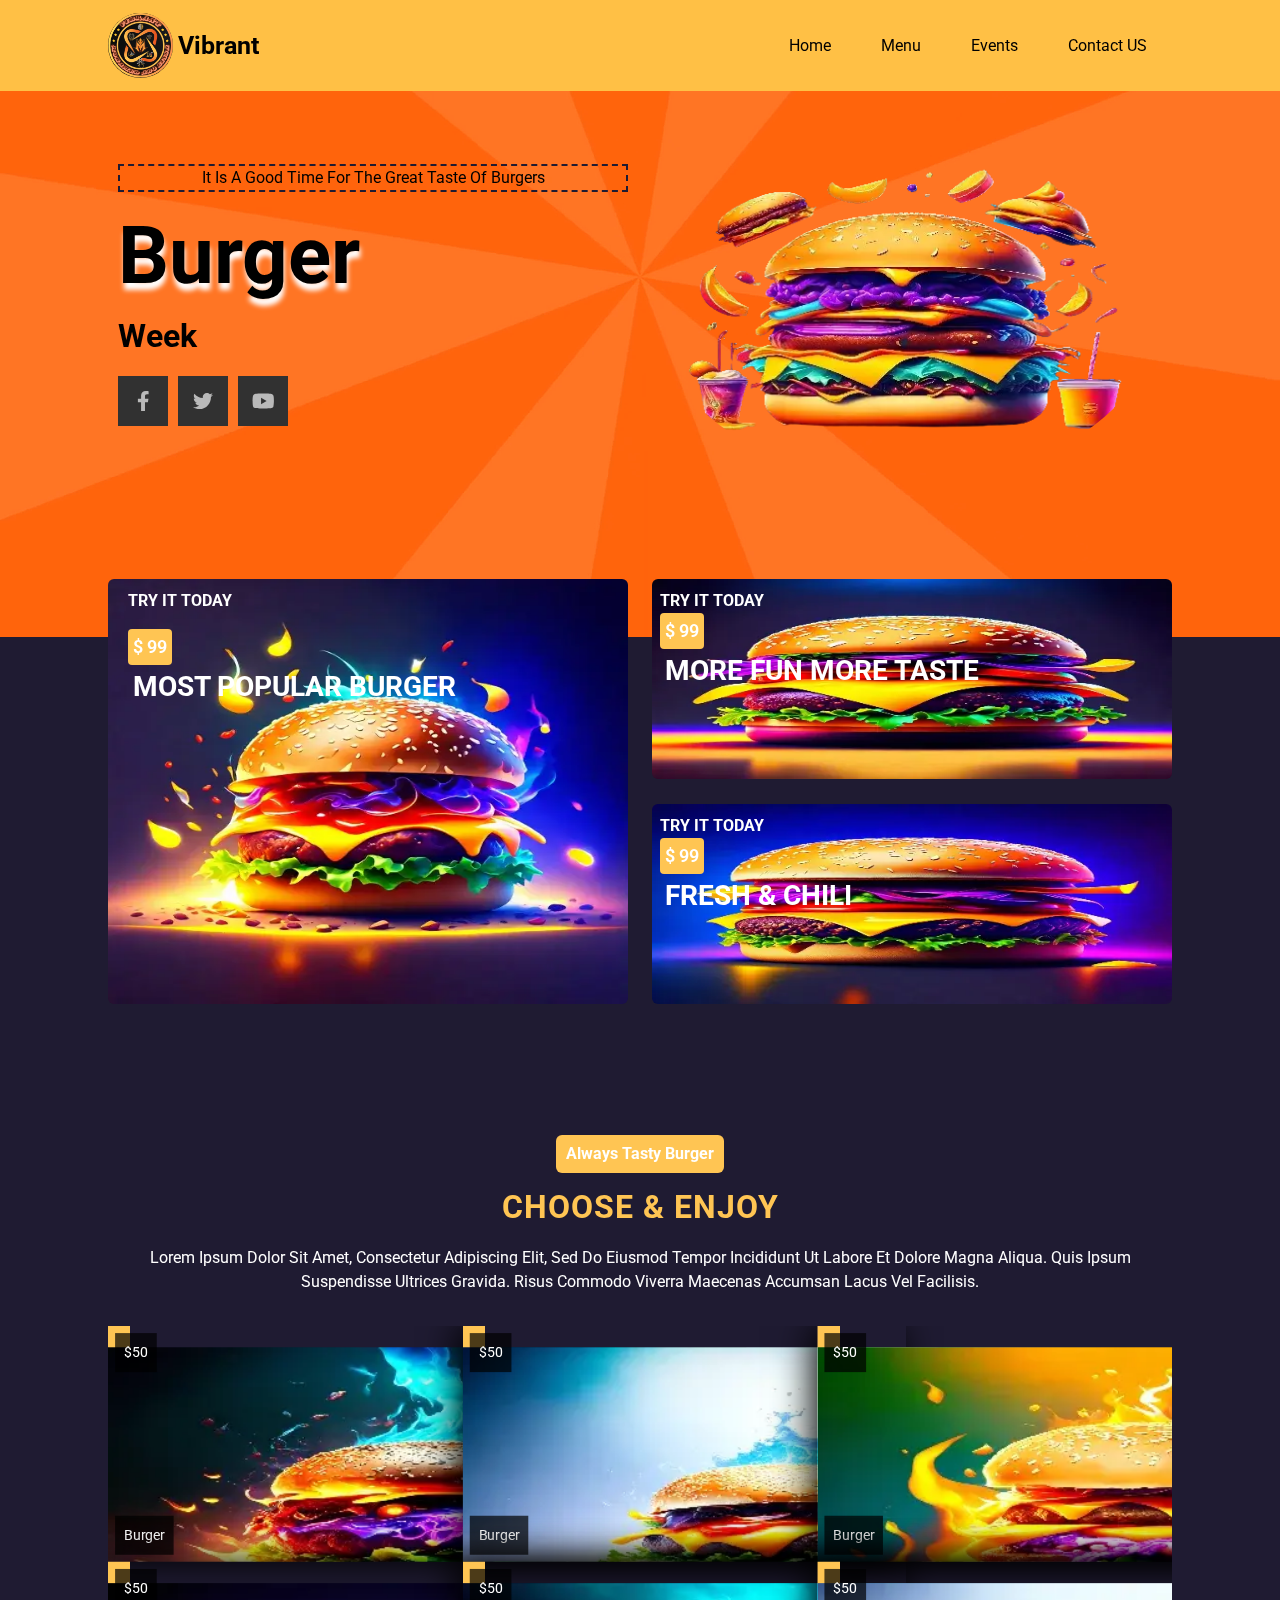
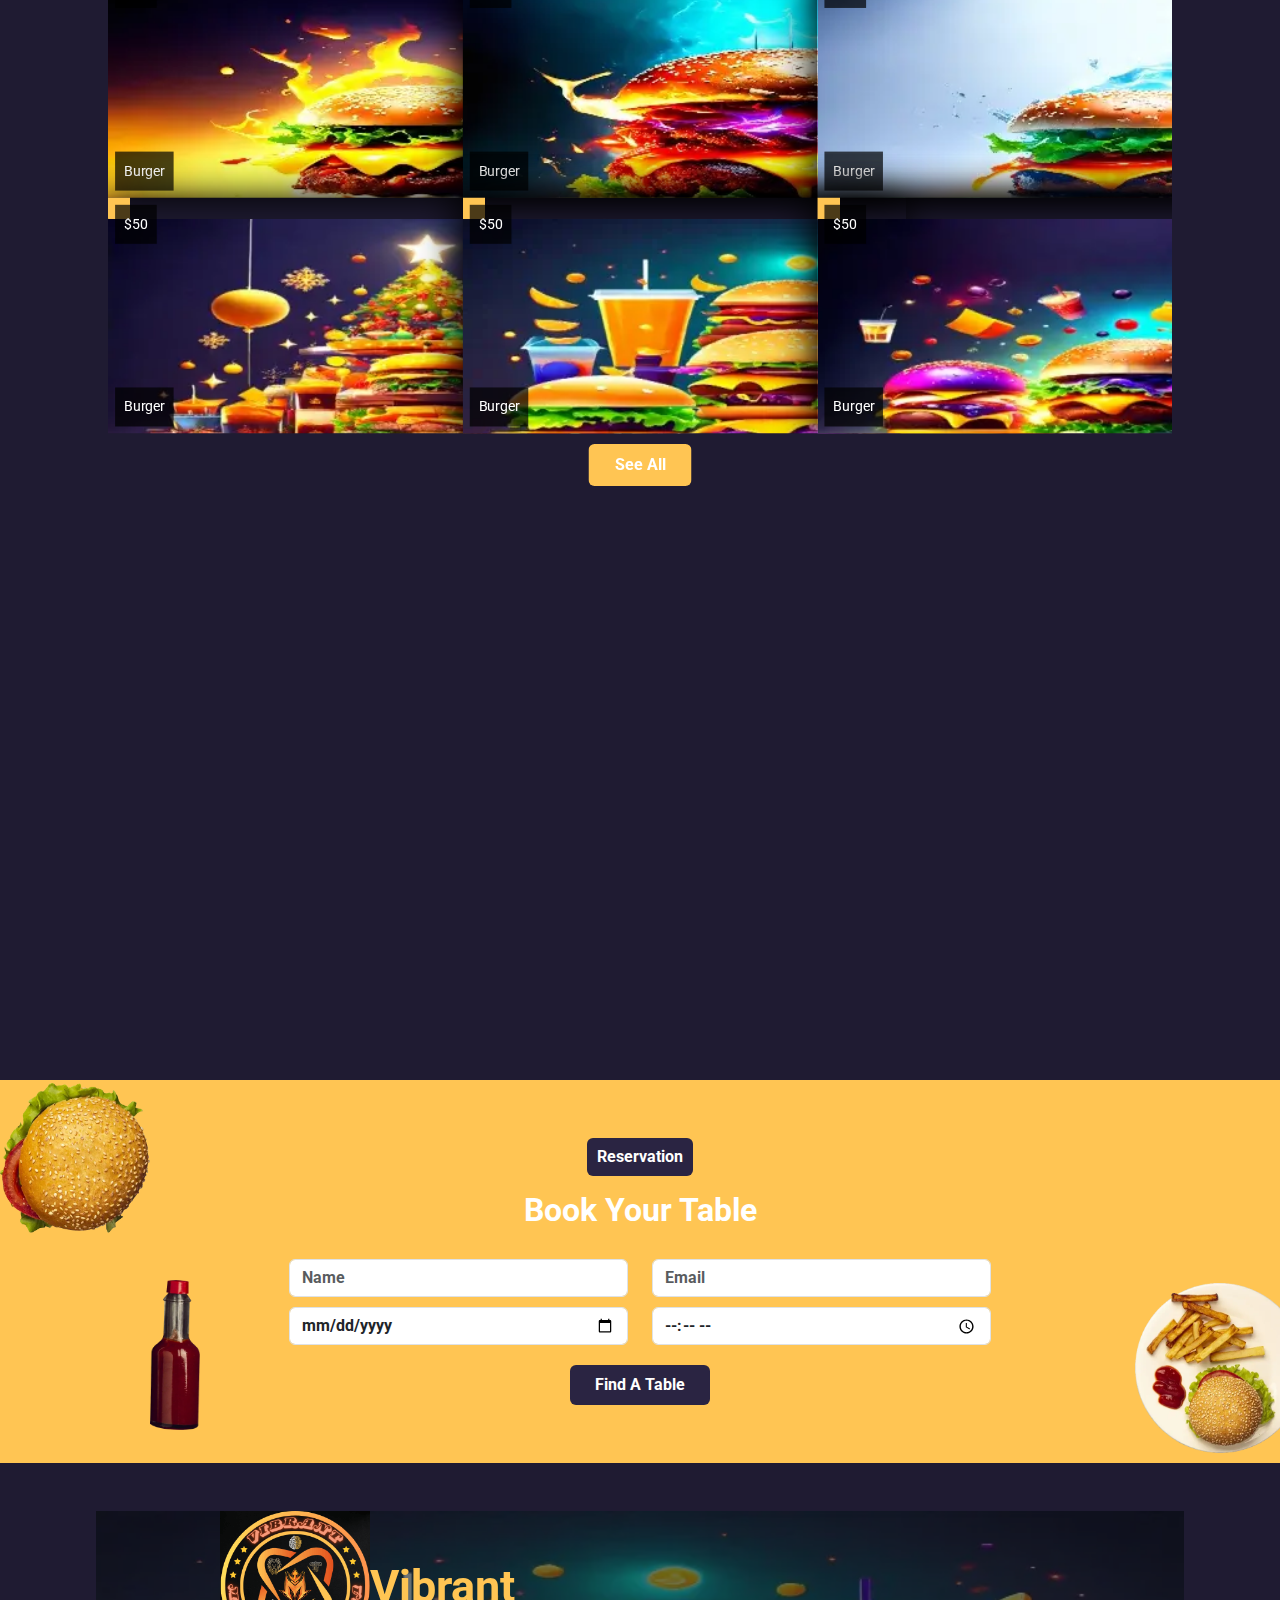
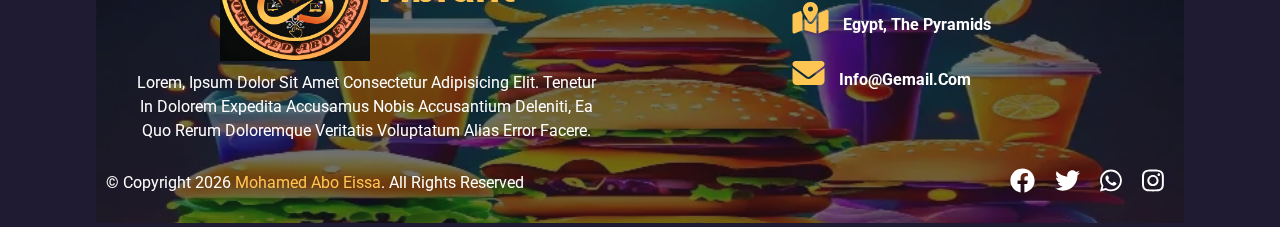
<file: index.html>
<!--
    * A design by vibrant templates
    * Author: Mohamed Abo Eissa
    * Author URL: https://aboeissa.online/
    * License: https://themeforest.net/
-->

<!DOCTYPE html>
<html lang="zxx">

<head>
    <!-- The required meta tags are responsive -->
    <meta charset="UTF-8">
    <meta http-equiv="X-UA-Compatible" content="IE=edge">
    <meta name="viewport" content="width=device-width, initial-scale=1.0">
    <!-- Site description -->
    <meta name="description"
        content="Discover a food-themed website template featuring a convenient shopping cart for a delightful dining experience. Local storage ensures seamless information retention for a personalized journey.">
    <!-- Website image in tab -->
    <link rel="shortcut icon" type="img/png" href="assets/img/logo.png">
    <!-- The name of the page in the tab -->
    <title>vibrant</title>
    <!-- Google Fonts -->
    <link rel="preconnect" href="https://fonts.googleapis.com">
    <link rel="preconnect" href="https://fonts.gstatic.com" crossorigin>
    <link href="https://fonts.googleapis.com/css2?family=Oswald:wght@400;600&family=Roboto:wght@300;500&display=swap"
        rel="stylesheet">
    <!-- Bootstrap CSS -->
    <link rel="stylesheet" href="assets/css/libs/bootstrap.min.css">
    <!-- Main Template CSS File -->
    <link rel="stylesheet" href="assets/css/main.css">
    <!-- animate.css - https://animate.style/ -->
    <link rel="stylesheet" href="assets/css//libs/animate.css">
    <!-- css grid-accordion Library - Slider page in the menu section -->
    <link rel="stylesheet" href="assets/css//libs/grid-accordion.min.css">
    <script src="assets/js/libs/html5shiv.min.js"></script>
    <script src="assets/js/libs/respond.min.js"></script>
</head>

<body>


    <!--===================== Start Navbar  ===========================-->
    <nav class="navbar navbar-expand-lg">
        <div class="container">
            <!-- Start logo  -->
            <a class="navbar-brand" href="#" title="brand">
                <img src="assets/img/logo.png" alt="img.." width="65" height="65">
                vibrant
            </a>
            <!-- End logo  -->
            <!-- Start button for large and medium screens -->
            <button class="navbar-toggler" type="button" data-bs-toggle="collapse"
                data-bs-target="#navbarSupportedContent" aria-controls="navbarSupportedContent" aria-expanded="false"
                aria-label="Toggle navigation">
                <img src="assets/img/logo.png" alt="img" width="30" height="25">
            </button>
            <!-- End  button for large and medium screens -->
            <!-- Start navbar-nav-->
            <div class="collapse navbar-collapse position-relative" id="navbarSupportedContent">
                <ul class="navbar-nav me-auto mb-2 mb-lg-0">
                    <li class="nav-item">
                        <a class="nav-link active" aria-current="page" href="#" title="home">Home</a>
                    </li>
                    <li class="nav-item">
                        <a class="nav-link" href="Menu.html" title="menu">Menu</a>
                    </li>
                    <li class="nav-item">
                        <a class="nav-link" href="#Events" title="Events">Events</a>
                    </li>
                    <li class="nav-item">
                        <a class="nav-link" href="#Contact-US" title="contact-US">Contact US</a>
                    </li>
                </ul>
            </div>
            <!-- End navbar-nav-->
        </div>
    </nav>
    <!--===================== End Navbar  ===========================-->


    <!--===================== Start header  ===========================-->
    <header class="header pt-3 pb-5">
        <div id="video-background">
            <video src="assets/img/video-background.mp4" autoplay loop muted></video>
        </div>
        <div class="container-fluid">
            <div class="container">
                <div class="row align-items-center mt-3">
                    <div class="col-lg-6 col-md-6 col-sm-12">
                        <!-- Starting with the name of the site and what is presented -->
                        <div class="header-item ">
                            <p>It is a good time for the great taste of burgers</p>
                            <h1 class="wow  animate__animated animate__zoomInLeft">Burger</h1>
                            <div>Week</div>
                        </div>
                        <!-- End of the name of the site and what is presented -->
                        <!-- Start icon social media -->
                        <div class="social-media pt-3 wow  animate__animated animate__zoomInLeft">
                            <ul class="d-flex">
                                <li>
                                    <a href="#" class="facebook" title="facebook">
                                        <i class="fab fa-facebook-f"></i>
                                    </a>
                                </li>
                                <li>
                                    <a href="#" class="twitter" title="twitter">
                                        <i class="fab fa-twitter"></i>
                                    </a>
                                </li>
                                <li>
                                    <a href="#" class="youtube" title="youtube">
                                        <i class="fab fa-youtube"></i>
                                    </a>
                                </li>
                            </ul>
                        </div>
                        <!-- End icon social media -->
                    </div>

                    <div class="col-lg-6 col-md-6 col-sm-12">
                        <!--Start image header -->
                        <div class="img-header wow  animate__animated animate__zoomInRight">
                            <img src="assets/img/header.webp" alt="img..." width="360" height="360">
                        </div>
                        <!--End image header -->
                    </div>
                </div>
            </div>
        </div>
    </header>
    <!--===================== End header  ===========================-->


    <!--===================== Start Offers  ===========================-->
    <section class="Offers pt-5 pb-5">
        <div class="container">
            <div class="row">
                <!-- Start split column for one image -->
                <div class="col-lg-6 col-ms-12">
                    <div class="main-Offer" data-id="18">
                        <div class="Offer-text">
                            <p>Try it today</p>
                            <div class="price">$ 99</div>
                            <h3 class="shop-item-title">Most Popular Burger</h3>
                        </div>
                        <div class="img-Offer">
                            <img class="img-product" src="assets/img/Offers/Offers01.webp" alt="img..." width="545"
                                height="425">
                        </div>
                        <button class="btn-order btn" aria-label="order"></button>
                    </div>
                </div>
                <!-- End  split column for one image -->
                <!-- Start split column for two image -->
                <div class="col-lg-6 col-ms-12  ">
                    <div class="row">
                        <!-- Start the first image column -->
                        <div class="col-lg-12 Offer" data-id="19">
                            <div class="Offer-text">
                                <p>Try it today</p>
                                <div class="price">$ 99</div>
                                <h3 class="shop-item-title">More fun more taste</h3>
                            </div>
                            <div class="img-Offer">
                                <img class="img-product" src="assets/img/Offers/Offers02.webp" alt="img..." width="545"
                                    height="220">
                            </div>
                            <button class="btn-order btn" aria-label="order"></button>
                        </div>
                        <!-- End the first image column -->
                        <!-- Start the two image column -->
                        <div class="col-lg-12 Offer" data-id="20">
                            <div class="Offer-text">
                                <p>Try it today</p>
                                <div class="price">$ 99</div>
                                <h3 class="shop-item-title">Fresh & Chili</h3>
                            </div>
                            <div class="img-Offer">
                                <img class="img-product" src="assets/img/Offers/Offers03.webp" alt="img..." width="545"
                                    height="200">
                            </div>
                            <button class="btn-order btn" aria-label="order"></button>
                        </div>
                        <!-- End the two image column -->
                    </div>
                </div>
                <!-- End  split column for two image -->
            </div>
        </div>
    </section>
    <!--===================== End Offers  ===========================-->


    <!--===================== Start Menu  ===========================-->
    <div class="Menu  pt-5 pb-5" id="Menu">
        <div class="container">
            <!-- Start menu section main text -->
            <div class="Main-Menu-Text text-center pb-3">
                <span>Always Tasty Burger</span>
                <h2>Choose & Enjoy</h2>
                <p>Lorem ipsum dolor sit amet, consectetur adipiscing elit, sed do eiusmod tempor incididunt ut labore
                    et dolore magna aliqua. Quis ipsum suspendisse ultrices gravida. Risus commodo viverra maecenas
                    accumsan lacus vel facilisis. </p>
            </div>
            <!-- End menu section main text -->
            <!-- Start grid accordion -->
            <div id="example" class="grid-accordion">
                <div class="ga-panels">
                    <!-- Start text, image and price content -1 -->
                    <div class="ga-panel w-75" data-id="1">
                        <a href="#" title="product">
                            <img class="ga-background w-100  img-product" src="assets/img/Menu/Menu01.webp"
                                alt="product" width="720" height="480" loading="lazy">
                        </a>
                        <div class="ga-layer price ga-black ga-padding " data-horizontal="8" data-vertical="8">
                            $50
                        </div>
                        <div class="text-panel d-sm-none d-none d-md-block">
                            <h3 class="ga-layer ga-opened ga-black ga-padding shop-item-title " data-horizontal="40"
                                data-vertical="55%" data-show-transition="left" data-hide-transition="left">
                                special burger
                            </h3>
                            <p class="ga-layer  ga-opened ga-white ga-padding hide-medium-screen .d-sm-none .d-md-block"
                                data-horizontal="40" data-vertical="68%" data-width="500" data-show-transition="left"
                                data-show-delay="400" data-hide-transition="left" data-hide-delay="500">
                                Lorem ipsum dolor sit amet consectetur, adipisicing elit. Quo, suscipit.
                            </p>
                            <div class="ga-layer ga-closed ga-black ga-padding panel-counter" data-position="bottomLeft"
                                data-horizontal="8" data-vertical="8">
                                Burger
                            </div>
                        </div>
                        <button class="btn-order ga-layer ga-opened ga-padding" data-show-transition="left"
                            data-show-delay="600" data-hide-transition="left" data-hide-delay="600">
                            ORDER NOW
                        </button>
                    </div>
                    <!-- End text, image and price content -1 -->
                    <!-- Start text, image and price content -2 -->
                    <div class="ga-panel w-75" data-id="2">
                        <a href="#" title="product">
                            <img class="ga-background w-100 img-product" src="assets/img/Menu/Menu02.webp" alt="product"
                                width="720" height="480" loading="lazy">
                        </a>
                        <div class="ga-layer price ga-black ga-padding " data-horizontal="8" data-vertical="8">
                            $50
                        </div>
                        <div class="text-panel d-sm-none d-none d-md-block">
                            <h3 class="ga-layer ga-opened ga-black ga-padding shop-item-title" data-horizontal="40"
                                data-vertical="55%" data-show-transition="left" data-hide-transition="left">
                                special burger
                            </h3>
                            <p class="ga-layer  ga-opened ga-white ga-padding hide-medium-screen .d-sm-none .d-md-block"
                                data-horizontal="40" data-vertical="68%" data-width="500" data-show-transition="left"
                                data-show-delay="400" data-hide-transition="left" data-hide-delay="500">
                                Lorem ipsum dolor sit amet consectetur, adipisicing elit. Quo, suscipit.
                            </p>
                            <div class="ga-layer ga-closed ga-black ga-padding panel-counter" data-position="bottomLeft"
                                data-horizontal="8" data-vertical="8">
                                Burger
                            </div>
                        </div>
                        <button class="btn-order ga-layer ga-opened ga-padding" data-show-transition="left"
                            data-show-delay="600" data-hide-transition="left" data-hide-delay="600">
                            ORDER NOW
                        </button>
                    </div>
                    <!-- End text, image and price content -2 -->
                    <!-- Start text, image and price content -3 -->
                    <div class="ga-panel w-75" data-id="3">
                        <a href="#" title="product">
                            <img class="ga-background w-100 img-product" src="assets/img/Menu/Menu03.webp" alt="product"
                                width="720" height="480" loading="lazy">
                        </a>
                        <div class="ga-layer price ga-black ga-padding " data-horizontal="8" data-vertical="8">
                            $50
                        </div>
                        <div class="text-panel d-sm-none d-none d-md-block">
                            <h3 class="ga-layer ga-opened ga-black ga-padding shop-item-title" data-horizontal="40"
                                data-vertical="55%" data-show-transition="left" data-hide-transition="left">
                                special burger
                            </h3>
                            <p class="ga-layer  ga-opened ga-white ga-padding hide-medium-screen .d-sm-none .d-md-block"
                                data-horizontal="40" data-vertical="68%" data-width="500" data-show-transition="left"
                                data-show-delay="400" data-hide-transition="left" data-hide-delay="500">
                                Lorem ipsum dolor sit amet consectetur, adipisicing elit. Quo, suscipit.
                            </p>
                            <div class="ga-layer ga-closed ga-black ga-padding panel-counter" data-position="bottomLeft"
                                data-horizontal="8" data-vertical="8">
                                Burger
                            </div>
                        </div>
                        <button class="btn-order ga-layer ga-opened ga-padding" data-show-transition="left"
                            data-show-delay="600" data-hide-transition="left" data-hide-delay="600">
                            ORDER NOW
                        </button>
                    </div>
                    <!-- End text, image and price content -3 -->
                    <!-- Start text, image and price content -4 -->
                    <div class="ga-panel w-75" data-id="4">
                        <a href="#" title="product">
                            <img class="ga-background w-100 img-product" src="assets/img/Menu/Menu04.webp" alt="product"
                                width="720" height="480" loading="lazy">
                        </a>
                        <div class="ga-layer price ga-black ga-padding " data-horizontal="8" data-vertical="8">
                            $50
                        </div>
                        <div class="text-panel d-sm-none d-none d-md-block">
                            <h3 class="ga-layer ga-opened ga-black ga-padding shop-item-title" data-horizontal="40"
                                data-vertical="55%" data-show-transition="left" data-hide-transition="left">
                                special burger
                            </h3>
                            <p class="ga-layer  ga-opened ga-white ga-padding hide-medium-screen .d-sm-none .d-md-block"
                                data-horizontal="40" data-vertical="68%" data-width="500" data-show-transition="left"
                                data-show-delay="400" data-hide-transition="left" data-hide-delay="500">
                                Lorem ipsum dolor sit amet consectetur, adipisicing elit. Quo, suscipit.
                            </p>
                            <div class="ga-layer ga-closed ga-black ga-padding panel-counter" data-position="bottomLeft"
                                data-horizontal="8" data-vertical="8">
                                Burger
                            </div>
                        </div>
                        <button class="btn-order ga-layer ga-opened ga-padding" data-show-transition="left"
                            data-show-delay="600" data-hide-transition="left" data-hide-delay="600">
                            ORDER NOW
                        </button>
                    </div>
                    <!-- End text, image and price content -4  -->
                    <!-- Start text, image and price content -5 -->
                    <div class="ga-panel w-75" data-id="5">
                        <a href="#" title="product">
                            <img class="ga-background w-100 img-product" src="assets/img/Menu/Menu05.webp" alt="product"
                                width="720" height="480" loading="lazy">
                        </a>
                        <div class="ga-layer price ga-black ga-padding " data-horizontal="8" data-vertical="8">
                            $50
                        </div>
                        <div class="text-panel d-sm-none d-none d-md-block">
                            <h3 class="ga-layer ga-opened ga-black ga-padding shop-item-title" data-horizontal="40"
                                data-vertical="55%" data-show-transition="left" data-hide-transition="left">
                                special burger
                            </h3>
                            <p class="ga-layer  ga-opened ga-white ga-padding hide-medium-screen .d-sm-none .d-md-block"
                                data-horizontal="40" data-vertical="68%" data-width="500" data-show-transition="left"
                                data-show-delay="400" data-hide-transition="left" data-hide-delay="500">
                                Lorem ipsum dolor sit amet consectetur, adipisicing elit. Quo, suscipit.
                            </p>
                            <div class="ga-layer ga-closed ga-black ga-padding panel-counter" data-position="bottomLeft"
                                data-horizontal="8" data-vertical="8">
                                Burger
                            </div>
                        </div>
                        <button class="btn-order ga-layer ga-opened ga-padding" data-show-transition="left"
                            data-show-delay="600" data-hide-transition="left" data-hide-delay="600">
                            ORDER NOW
                        </button>
                    </div>
                    <!-- End text, image and price content -5  -->
                    <!-- Start text, image and price content -6  -->
                    <div class="ga-panel w-75" data-id="6">
                        <a href="#" title="product">
                            <img class="ga-background w-100 img-product" src="assets/img/Menu/Menu06.webp" alt="product"
                                width="720" height="480" loading="lazy">
                        </a>
                        <div class="ga-layer price ga-black ga-padding " data-horizontal="8" data-vertical="8">
                            $50
                        </div>
                        <div class="text-panel d-sm-none d-none d-md-block">
                            <h3 class="ga-layer ga-opened ga-black ga-padding shop-item-title" data-horizontal="40"
                                data-vertical="55%" data-show-transition="left" data-hide-transition="left">
                                special burger
                            </h3>
                            <p class="ga-layer  ga-opened ga-white ga-padding hide-medium-screen .d-sm-none .d-md-block"
                                data-horizontal="40" data-vertical="68%" data-width="500" data-show-transition="left"
                                data-show-delay="400" data-hide-transition="left" data-hide-delay="500">
                                Lorem ipsum dolor sit amet consectetur, adipisicing elit. Quo, suscipit.
                            </p>
                            <div class="ga-layer ga-closed ga-black ga-padding panel-counter" data-position="bottomLeft"
                                data-horizontal="8" data-vertical="8">
                                Burger
                            </div>
                        </div>
                        <button class="btn-order ga-layer ga-opened ga-padding" data-show-transition="left"
                            data-show-delay="600" data-hide-transition="left" data-hide-delay="600">
                            ORDER NOW
                        </button>
                    </div>
                    <!-- End text, image and price content -6  -->
                    <!-- Start text, image and price content -7  -->
                    <div class="ga-panel w-75" data-id="7">
                        <a href="#" title="product">
                            <img class="ga-background w-100 img-product" src="assets/img/Menu/Menu07.webp" alt="product"
                                width="720" height="480" loading="lazy">
                        </a>
                        <div class="ga-layer price ga-black ga-padding " data-horizontal="8" data-vertical="8">
                            $50
                        </div>
                        <div class="text-panel d-sm-none d-none d-md-block">
                            <h3 class="ga-layer ga-opened ga-black ga-padding shop-item-title" data-horizontal="40"
                                data-vertical="55%" data-show-transition="left" data-hide-transition="left">
                                special burger
                            </h3>
                            <p class="ga-layer  ga-opened ga-white ga-padding hide-medium-screen .d-sm-none .d-md-block"
                                data-horizontal="40" data-vertical="68%" data-width="500" data-show-transition="left"
                                data-show-delay="400" data-hide-transition="left" data-hide-delay="500">
                                Lorem ipsum dolor sit amet consectetur, adipisicing elit. Quo, suscipit.
                            </p>
                            <div class="ga-layer ga-closed ga-black ga-padding panel-counter" data-position="bottomLeft"
                                data-horizontal="8" data-vertical="8">
                                Burger
                            </div>
                        </div>
                        <button class="btn-order ga-layer ga-opened ga-padding" data-show-transition="left"
                            data-show-delay="600" data-hide-transition="left" data-hide-delay="600">
                            ORDER NOW
                        </button>
                    </div>
                    <!-- End text, image and price content -7  -->
                    <!-- Start text, image and price content -8 -->
                    <div class="ga-panel w-75" data-id="8">
                        <a href="#" title="product">
                            <img class="ga-background w-100 img-product" src="assets/img/Menu/Menu08.webp" alt="product"
                                width="720" height="480" loading="lazy">
                        </a>
                        <div class="ga-layer price ga-black ga-padding " data-horizontal="8" data-vertical="8">
                            $50
                        </div>
                        <div class="text-panel d-sm-none d-none d-md-block">
                            <h3 class="ga-layer ga-opened ga-black ga-padding shop-item-title" data-horizontal="40"
                                data-vertical="55%" data-show-transition="left" data-hide-transition="left">
                                special burger
                            </h3>
                            <p class="ga-layer  ga-opened ga-white ga-padding hide-medium-screen .d-sm-none .d-md-block"
                                data-horizontal="40" data-vertical="68%" data-width="500" data-show-transition="left"
                                data-show-delay="400" data-hide-transition="left" data-hide-delay="500">
                                Lorem ipsum dolor sit amet consectetur, adipisicing elit. Quo, suscipit.
                            </p>
                            <div class="ga-layer ga-closed ga-black ga-padding panel-counter" data-position="bottomLeft"
                                data-horizontal="8" data-vertical="8">
                                Burger
                            </div>
                        </div>
                        <button class="btn-order ga-layer ga-opened ga-padding" data-show-transition="left"
                            data-show-delay="600" data-hide-transition="left" data-hide-delay="600">
                            ORDER NOW
                        </button>
                    </div>
                    <!-- End text, image and price content -8  -->
                    <!-- Start text, image and price content -9 -->
                    <div class="ga-panel w-75" data-id="9">
                        <a href="#" title="product">
                            <img class="ga-background w-100 img-product" src="assets/img/Menu/Menu09.webp" alt="product"
                                width="720" height="480" loading="lazy">
                        </a>
                        <div class="ga-layer price ga-black ga-padding " data-horizontal="8" data-vertical="8">
                            $50
                        </div>
                        <div class="text-panel d-sm-none d-none d-md-block">
                            <h3 class="ga-layer ga-opened ga-black ga-padding shop-item-title" data-horizontal="40"
                                data-vertical="55%" data-show-transition="left" data-hide-transition="left">
                                special burger
                            </h3>
                            <p class="ga-layer  ga-opened ga-white ga-padding hide-medium-screen .d-sm-none .d-md-block"
                                data-horizontal="40" data-vertical="68%" data-width="500" data-show-transition="left"
                                data-show-delay="400" data-hide-transition="left" data-hide-delay="500">
                                Lorem ipsum dolor sit amet consectetur, adipisicing elit. Quo, suscipit.
                            </p>
                            <div class="ga-layer ga-closed ga-black ga-padding panel-counter" data-position="bottomLeft"
                                data-horizontal="8" data-vertical="8">
                                Burger
                            </div>
                        </div>
                        <button class="btn-order ga-layer ga-opened ga-padding" data-show-transition="left"
                            data-show-delay="600" data-hide-transition="left" data-hide-delay="600">
                            ORDER NOW
                        </button>
                    </div>
                    <!-- End text, image and price content -9 -->
                </div>
            </div>
            <!-- End grid accordion -->

            <a href="Menu.html" class="btn" title="see all">See all</a>
        </div>
    </div>
    <!--===================== End Menu  ===========================-->


    <!--===================== Start Events  ===========================-->
    <div class="Events  pt-5 pb-5" id="Events">
        <div class="container wow animate__animated animate__fadeInUp ">
            <!-- Start Slider  -->
            <div id="slider" class="carousel slide" data-bs-ride="carousel">
                <div class="carousel-inner">
                    <!-- Start carousel item -1  -->
                    <div class="carousel-item active">
                        <div class="carousel-img">
                            <img src="assets/img/Events/Events01.webp" alt="img..." width="540" height="400"
                                loading="lazy">
                        </div>
                        <div class="carousel-caption">
                            <span>Discover</span>
                            <h3>Upcoming Events 1</h3>
                            <p>Some representative placeholder content for the first slide. Lorem ipsum dolor sit amet
                                consectetur, adipisicing elit. Sit magnam dolores nihil tempore rerum sunt. </p>
                        </div>
                    </div>
                    <!-- End carousel item -1  -->
                    <!-- Start carousel item -2  -->
                    <div class="carousel-item">
                        <div class="carousel-img">
                            <img src="assets/img/Events/Events02.webp" alt="img..." width="540" height="400"
                                loading="lazy">
                        </div>
                        <div class="carousel-caption">
                            <span>Discover</span>
                            <h3>Upcoming Events 2</h3>
                            <p>Some representative placeholder content for the second slide. Lorem ipsum dolor sit amet
                                consectetur adipisicing elit. Veniam inventore cupiditate nulla molestias odit sit? </p>
                        </div>
                    </div>
                    <!-- End carousel item -2  -->
                    <!-- Start carousel item -3 -->
                    <div class="carousel-item">
                        <div class="carousel-img">
                            <img src="assets/img/Events/Events03.webp" alt="img..." width="540" height="400"
                                loading="lazy">
                        </div>
                        <div class="carousel-caption">
                            <span>Discover</span>
                            <h3>Upcoming Events 3</h3>
                            <p>Some representative placeholder content for the third slide. Lorem ipsum dolor sit amet,
                                consectetur adipisicing elit. Assumenda perferendis quo voluptas nihil consequatur
                                fugit! </p>
                        </div>
                    </div>
                    <!-- End carousel item -3  -->
                </div>
                <!-- Start buttons Slider  -->
                <div class="carousel-indicators">
                    <button type="button" data-bs-target="#slider" data-bs-slide-to="0" class="active"
                        aria-current="true" aria-label="Slide 1"></button>
                    <button type="button" data-bs-target="#slider" data-bs-slide-to="1" aria-label="Slide 2"></button>
                    <button type="button" data-bs-target="#slider" data-bs-slide-to="2" aria-label="Slide 3"></button>
                </div>
                <!-- End buttons Slider  -->
            </div>
            <!-- End Slider  -->
        </div>
    </div>
    <!--===================== End Events  ===========================-->



    <!--===================== Start Reservation  ===========================-->
    <div class="Reservation pt-5 pb-5" id="Contact-US">
        <!-- image animate  1 -->
        <img src="assets/img/Reservation/Reservation01.webp" class="img-decoration " alt="img..." width="140"
            height="140" loading="lazy">
        <!-- image animate  2 -->
        <img src="assets/img/Reservation/Reservation02.webp" class="img-decoration" alt="img..." width="50" height="150"
            loading="lazy">
        <div class="container">
            <!-- Start Reservation text -->
            <div class="Reservation-text text-center">
                <span>Reservation</span>
                <h2>Book your table</h2>
            </div>
            <!-- End  Reservation text -->
            <!-- Start form Reservation -->
            <form action="#" class="row justify-content-center">
                <div class="col-lg-4 col-sm-7">
                    <input type="text" class="form-control" placeholder="Name" name="Name" id="Name">
                    <input type="date" class="form-control" name="Date" id="Date">
                </div>
                <div class="col-lg-4 col-sm-7">
                    <input type="email" class="form-control" placeholder="Email" name="Email" id="Email">
                    <input type="time" class="form-control" name="Time" id="Time">
                </div>
                <div class="col-lg-6">
                    <button type="submit" aria-label="find a table">Find A Table</button>
                </div>
            </form>
            <!-- End form Reservation -->
        </div>
        <!-- image animate  3 -->
        <img src="assets/img/Reservation/Reservation03.webp" class="img-decoration" alt="img..." width="170"
            height="170" loading="lazy">
    </div>
    <!--===================== End Reservation  ===========================-->


    <!-- ====================== Start footer  =========================  -->
    <footer class="footer pt-5 pb-1">
        <div class="container">
            <div class="masked">
                <div class="row">
                    <div class="col-lg-6 col-sm-12">
                        <a class="footer-brand" href="#" title="brand">
                            <img src="assets/img/logo.png" alt="img.." width="150" height="150" loading="lazy">
                            vibrant
                        </a>
                        <p class="footer-text">Lorem, ipsum dolor sit amet consectetur adipisicing elit. Tenetur in
                            dolorem expedita accusamus nobis accusantium deleniti, ea quo rerum doloremque veritatis
                            voluptatum alias error facere.</p>
                    </div>
                    <div class="col-lg-6 col-sm-12">
                        <div class="contact">
                            <div class="Location">
                                <i class="fa-solid fa-map-location-dot fa-2x"></i>
                                <span>Egypt, the pyramids </span>
                            </div>
                            <div class="message">
                                <i class="fa-solid fa-envelope fa-2x"></i>
                                <span>info@gemail.com</span>
                            </div>
                        </div>
                    </div>
                </div>

                <div class="copyright">
                    <p>© Copyright <span id="year">2024</span> <a href="https://aboeissa.online/" target="_blank"
                            title="my page">Mohamed Abo Eissa</a>. All Rights Reserved
                    </p>
                    <!-- start icon contact-US -->
                    <div class="contact-US">
                        <ul>
                            <li><i class="fa-brands fa-facebook"></i></li>
                            <li><i class="fa-brands fa-twitter"></i></li>
                            <li><i class="fa-brands fa-whatsapp"></i></li>
                            <li><i class="fa-brands fa-instagram"></i></li>
                        </ul>
                    </div>
                    <!-- end icon contact-US -->
                </div>
            </div>
        </div>
    </footer>
    <!-- ====================== End footer  =========================  -->


    <!-- ====================== Start price content  =========================  -->
    <div class="price-content">
        <div class="container">
            <!-- start totals (price , number-products ) -->
            <div class="totals">
                <div class="total-price">
                    <span class="number-products"></span>
                    <h3>Total price</h3>
                    <div class="final-total"></div>
                </div>
            </div>
            <!-- End totals (price , number-products ) -->
            <!-- Start required products -->
            <div class="required-products">
                <button class="checkout" type="submit" aria-label="checkout">Checkout</button>
                <div class="row content-cart">
                    <!--=============================================================================================
                        This is the content that javascript creates when you click on any button to order the product
                    ==============================================================================================-->
                    <!-- <div class="col-sm-6">
                        <div class="product">
                            <div class="product-img">
                                <img src="assets/img/Menu01.webp" alt="img..">
                            </div>
                            <div class="product-text">
                                <span class="cancel"><i class="fa-solid fa-circle-xmark fa-2x"></i></span>
                                <h3 class="name-product">burger</h3>
                                <div class="final-price">$50</div>
                                <div class="product-number">1</div>
                            </div>
                        </div>
                    </div> -->

                </div>
            </div>
            <!-- End required products -->
        </div>
    </div>
    <!-- ====================== End price content  =========================  -->



    <!-- Font Awesome Library -->
    <script src="assets/js/libs/all.min.js"></script>
    <!-- Bootstrap JS -->
    <script src="assets/js/libs/bootstrap.bundle.min.js"></script>
    <!-- wow Library -->
    <script src="assets/js/libs/wow.min.js"></script>
    <script>new WOW().init();</script>
    <!-- jquery-3.6.1 Library -->
    <script src="assets/js/libs/jquery-3.7.1.min.js"></script>
    <!-- js grid-accordion Library - Slider page in the menu section -->
    <script src="assets/js/libs/jquery.gridAccordion.min.js"></script>
    <!-- Main Template JS File -->
    <script src="assets/js/main.js"></script>
</body>

</html>
</file>
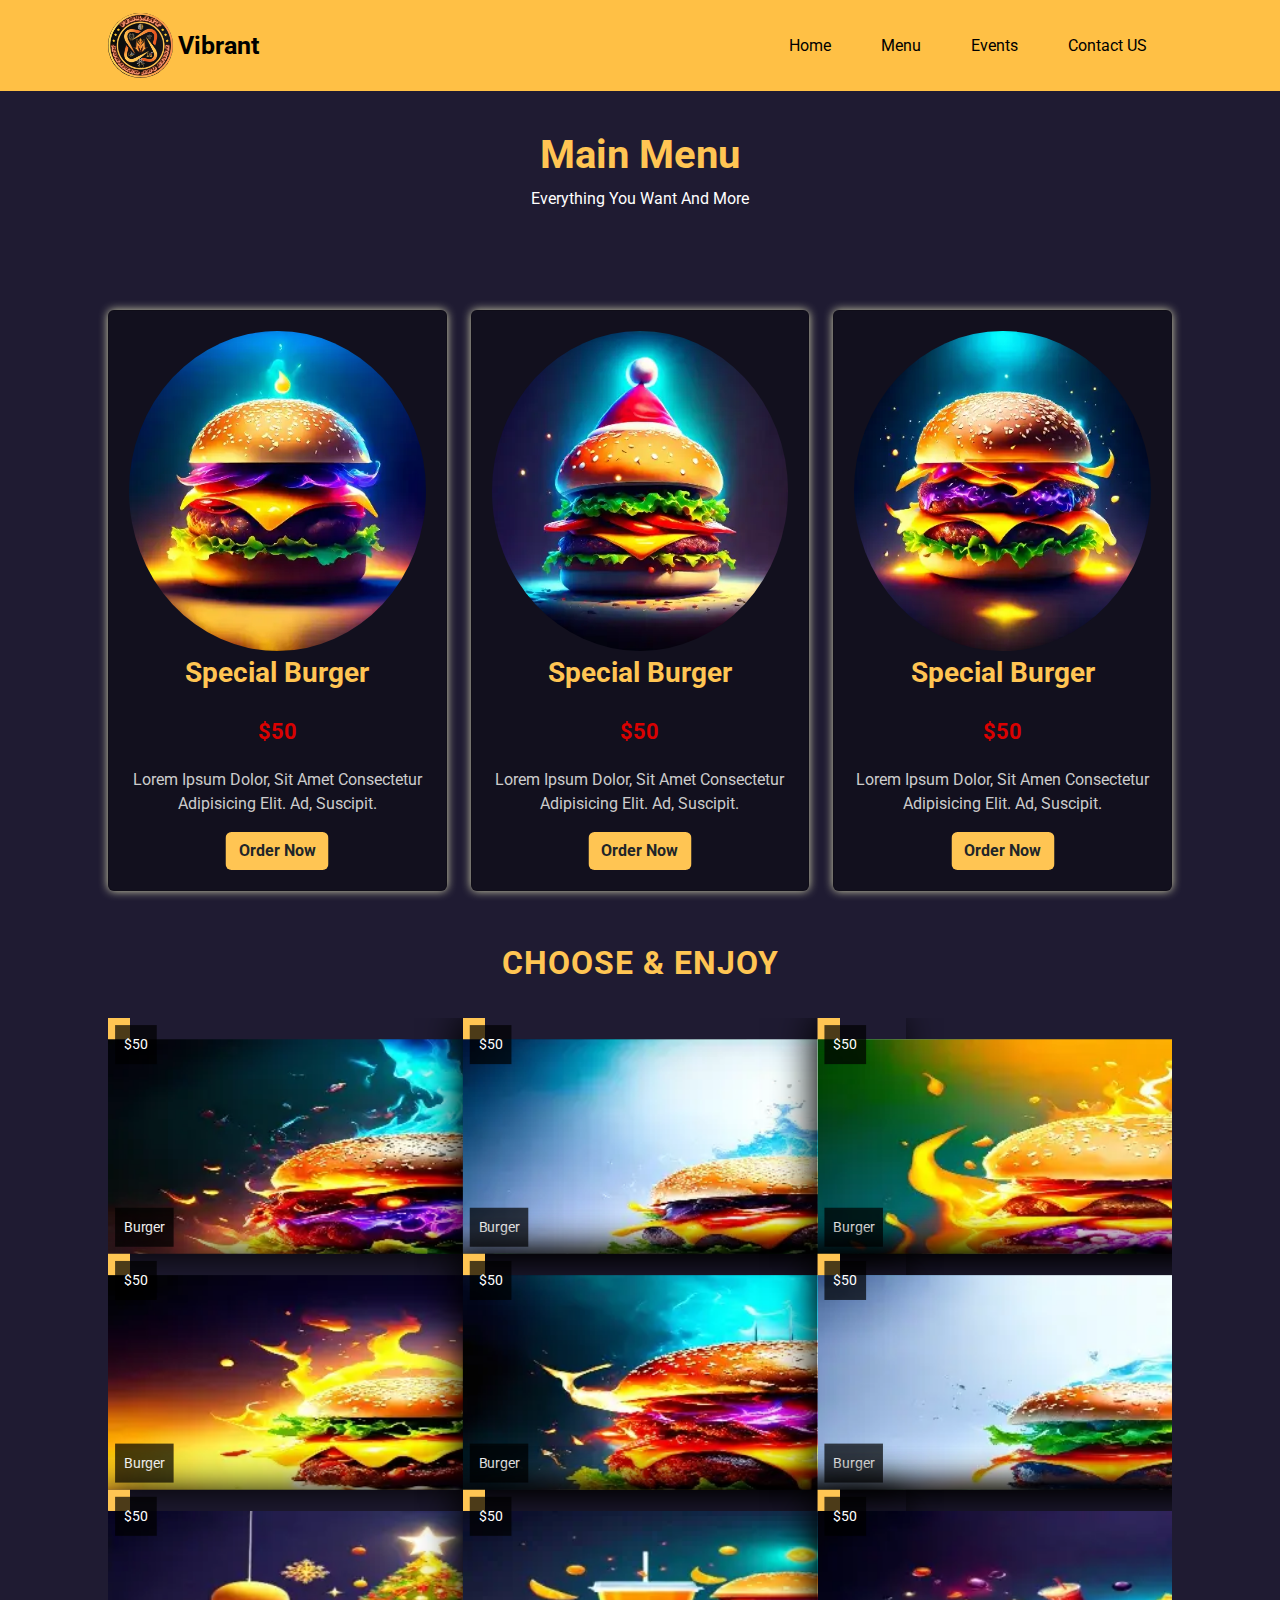
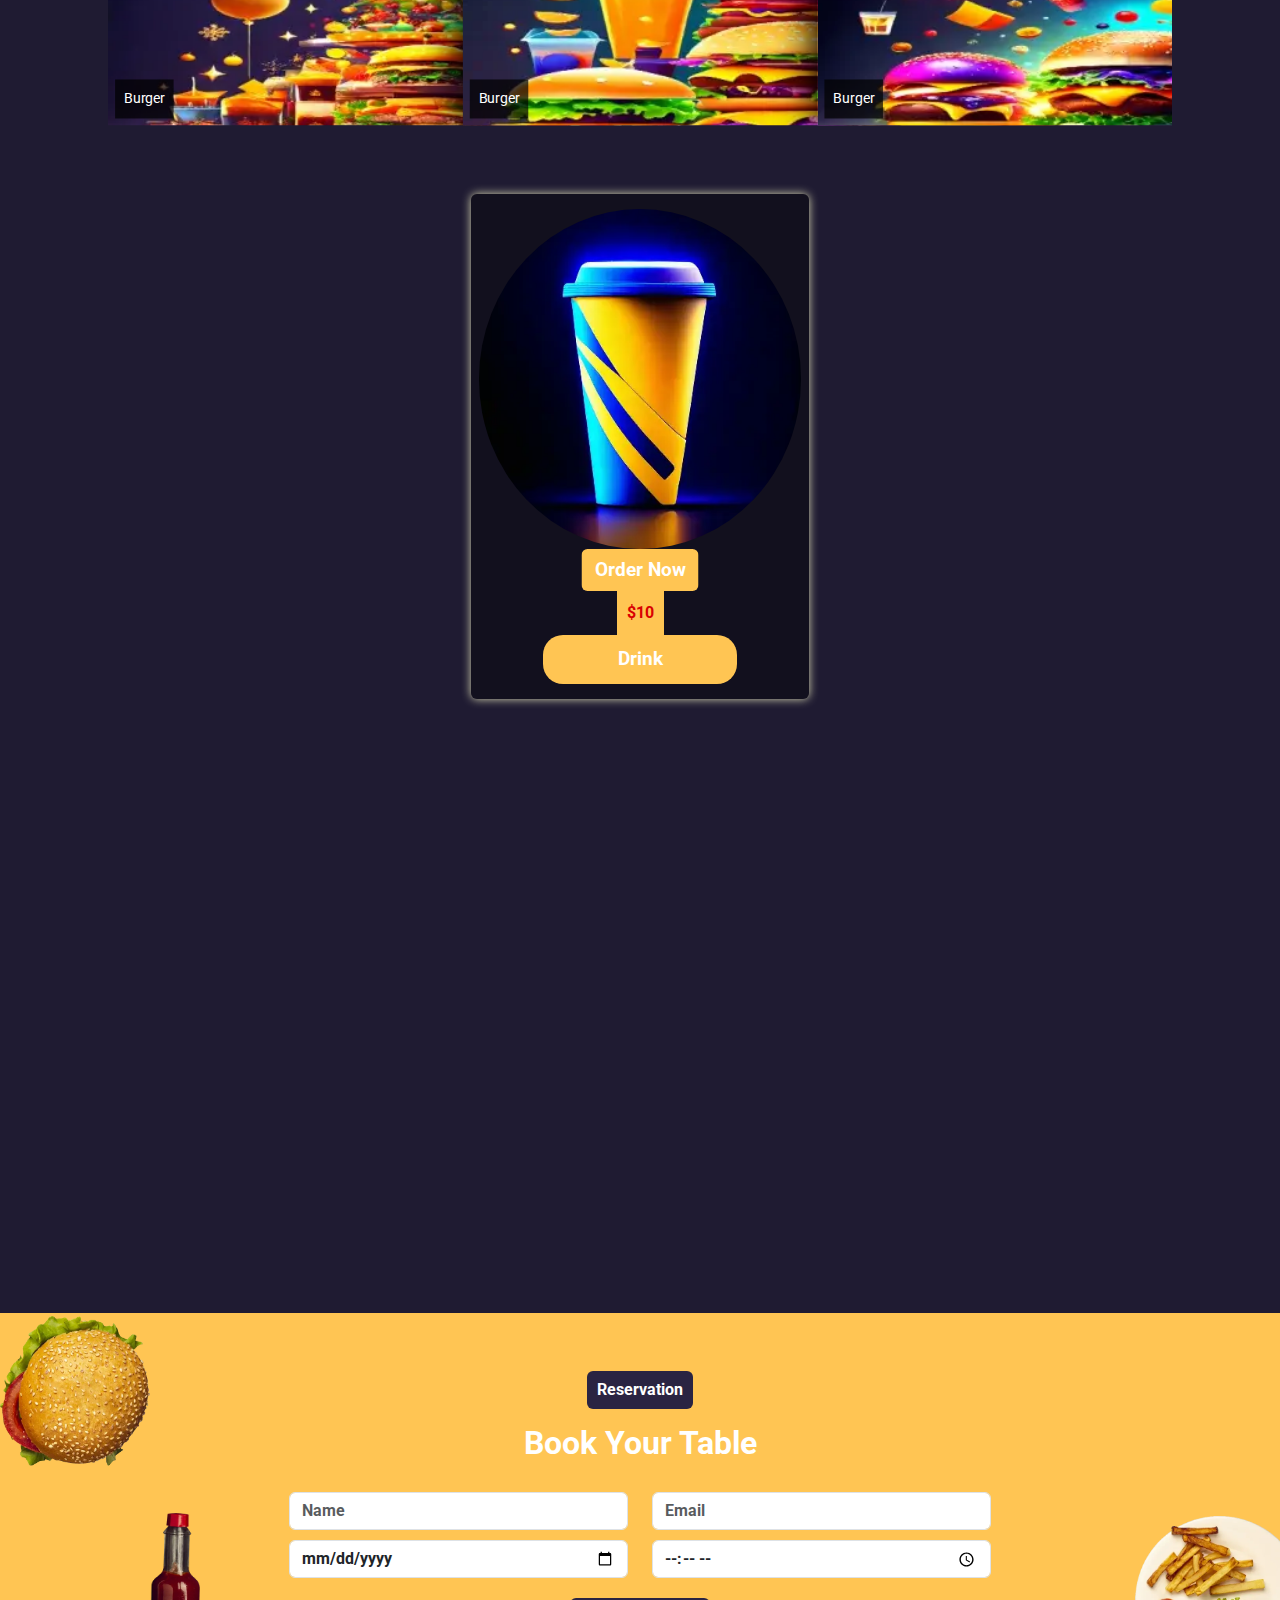
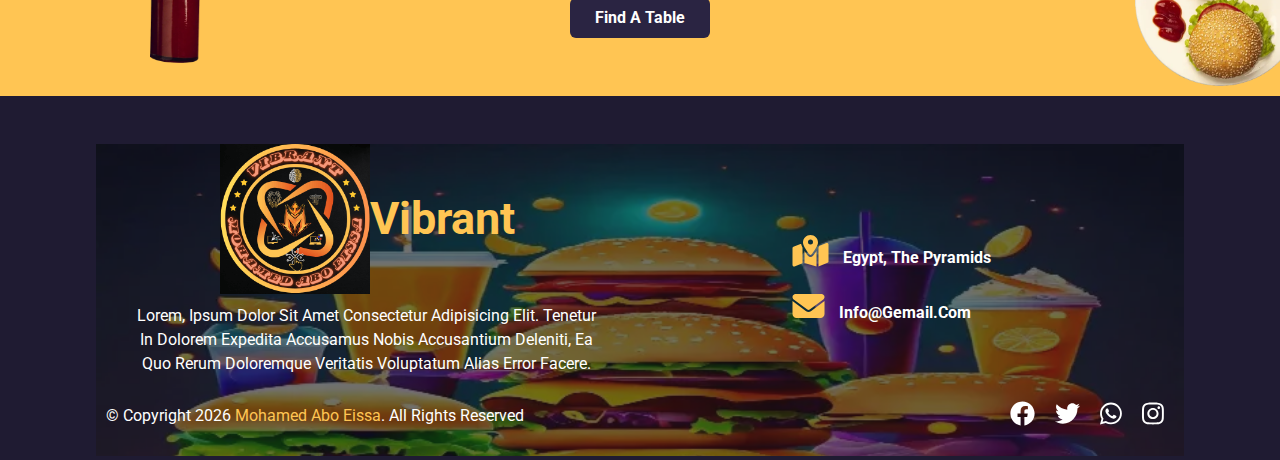
<file: Menu.html>
<!--
    * A design by vibrant templates
    * Author: Mohamed Abo Eissa
    * Author URL: https://aboeissa.online/
    * License: https://themeforest.net/
-->

<!DOCTYPE html>
<html lang="zxx">

<head>
    <!-- The required meta tags are responsive -->
    <meta charset="UTF-8">
    <meta http-equiv="X-UA-Compatible" content="IE=edge">
    <meta name="viewport" content="width=device-width, initial-scale=1.0">
    <!-- Site description -->
    <meta name="description"
        content="Discover a food-themed website template featuring a convenient shopping cart for a delightful dining experience. Local storage ensures seamless information retention for a personalized journey.">
    <!-- Website image in tab -->
    <link rel="shortcut icon" type="img/png" href="assets/img/logo.png">
    <!-- The name of the page in the tab -->
    <title>vibrant</title>
    <!-- Google Fonts -->
    <link rel="preconnect" href="https://fonts.googleapis.com">
    <link rel="preconnect" href="https://fonts.gstatic.com" crossorigin>
    <link href="https://fonts.googleapis.com/css2?family=Oswald:wght@400;600&family=Roboto:wght@300;500&display=swap"
        rel="stylesheet">
    <!-- Bootstrap CSS -->
    <link rel="stylesheet" href="assets/css/libs/bootstrap.min.css">
    <!-- Main Template CSS File -->
    <link rel="stylesheet" href="assets/css/main.css">
    <!-- css page for menu -->
    <link rel="stylesheet" href="assets/css/menu.css">
    <!-- animate.css - https://animate.style/  -->
    <link rel="stylesheet" href="assets/css//libs/animate.css">
    <!-- css grid-accordion - Slider page in the menu section -->
    <link rel="stylesheet" href="assets/css//libs/grid-accordion.min.css">
    <script src="assets/js/libs/html5shiv.min.js"></script>
    <script src="assets/js/libs/respond.min.js"></script>
</head>

<body>


    <!--===================== Start Navbar  ===========================-->
    <nav class="navbar navbar-expand-lg">
        <div class="container">
            <!-- Start logo  -->
            <a class="navbar-brand" href="index.html" title="brand">
                <img src="assets/img/logo.png" alt="brand" width="65" height="65">
                vibrant
            </a>
            <!-- End logo  -->
            <!-- Start button for large and medium screens -->
            <button class="navbar-toggler" type="button" data-bs-toggle="collapse"
                data-bs-target="#navbarSupportedContent" aria-controls="navbarSupportedContent" aria-expanded="false"
                aria-label="Toggle navigation">
                <img src="assets/img/logo.png" alt="brand" width="30" height="25">
            </button>
            <!-- End  button for large and medium screens -->
            <!-- Start navbar-nav-->
            <div class="collapse navbar-collapse position-relative" id="navbarSupportedContent">
                <ul class="navbar-nav me-auto mb-2 mb-lg-0">
                    <li class="nav-item">
                        <a class="nav-link active" aria-current="page" href="index.html" title="home">Home</a>
                    </li>
                    <li class="nav-item">
                        <a class="nav-link" href="#" title="menu">Menu</a>
                    </li>
                    <li class="nav-item">
                        <a class="nav-link" href="index.html" title="Events">Events</a>
                    </li>
                    <li class="nav-item">
                        <a class="nav-link" href="#Contact-US" title="contact-US">Contact US</a>
                    </li>
                </ul>
            </div>
            <!-- End navbar-nav-->
        </div>
    </nav>
    <!--===================== End Navbar  ===========================-->


    <!--===================== Start Main menu  ===========================-->
    <div class="Main-Menu">
        <!-- Start MAIN TEXT -->
        <div class="Text-Main">
            <h1>Main Menu</h1>
            <P>Everything you want and more</P>
        </div>
        <!-- END MAIN TEXT -->

        <!-- ========= cards ========== -->
        <div class="cards mt-5 mb-5">
            <div class="container">
                <div class="row">
                    <!-- Start column -1` -->
                    <div class="col-lg-4 col-sm-6 wow animate__animated  animate__lightSpeedInLeft">
                        <div class="card" data-id="10">
                            <a href="#" class="img-Menu" title="product">
                                <img class="img-product" src="assets/img/Menu/Menu10.webp" alt="product" width="320"
                                    height="320">
                            </a>
                            <div class="card-text">
                                <h3 class="shop-item-title">special burger</h3>
                                <div class="price">$50</div>
                                <p>Lorem ipsum dolor, sit amet consectetur adipisicing elit. Ad, suscipit.</p>
                            </div>
                            <button class="btn-order btn" aria-label="order">Order Now</button>
                        </div>
                    </div>
                    <!-- End column -1`-->
                    <!-- Start column -2`-->
                    <div class="col-lg-4 col-sm-6 wow animate__animated  animate__fadeInUp">
                        <div class="card" data-id="11">
                            <a href="#" class="img-Menu" title="product">
                                <img class="img-product" src="assets/img/Menu/Menu11.webp" alt="product" width="320"
                                    height="320">
                            </a>
                            <div class="card-text">
                                <h3 class="shop-item-title">special burger</h3>
                                <div class="price">$50</div>
                                <p>Lorem ipsum dolor, sit amet consectetur adipisicing elit. Ad, suscipit.</p>
                            </div>
                            <button class="btn-order btn" aria-label="order">Order Now</button>
                        </div>
                    </div>
                    <!-- End column -2`-->
                    <!-- Start column -3`-->
                    <div class="col-lg-4 col-sm-6 wow animate__animated  animate__lightSpeedInRight">
                        <div class="card" data-id="12">
                            <a href="#" class="img-Menu" title="product">
                                <img class="img-product" src="assets/img/Menu/Menu12.webp" alt="product" width="320"
                                    height="320">
                            </a>
                            <div class="card-text">
                                <h3 class="shop-item-title">special burger</h3>
                                <div class="price">$50</div>
                                <p>Lorem ipsum dolor, sit amen consectetur adipisicing elit. Ad, suscipit.</p>
                            </div>
                            <button class="btn-order btn" aria-label="order">Order Now</button>
                        </div>
                    </div>
                    <!-- End column -3`-->
                </div>
            </div>
        </div>

        <!-- ======== Choose & Enjoy ===== -->
        <div class="Menu mt-5 mb-5">
            <div class="container">
                <!-- Start title  -->
                <div class="Main-Menu-Text text-center pb-3">
                    <h2>Choose & Enjoy</h2>
                </div>
                <!-- Start title  -->

                <!-- Start grid accordion -->
                <div id="example" class="grid-accordion">
                    <div class="ga-panels">
                        <!-- Start text, image and price content -1 -->
                        <div class="ga-panel w-75" data-id="1">
                            <a href="#" title="product">
                                <img class="ga-background w-100  img-product" src="assets/img/Menu/Menu01.webp"
                                    alt="product" width="720" height="480" loading="lazy">
                            </a>
                            <div class="ga-layer price ga-black ga-padding " data-horizontal="8" data-vertical="8">
                                $50
                            </div>
                            <div class="text-panel d-sm-none d-none d-md-block">
                                <h3 class="ga-layer ga-opened ga-black ga-padding shop-item-title " data-horizontal="40"
                                    data-vertical="55%" data-show-transition="left" data-hide-transition="left">
                                    special burger
                                </h3>
                                <p class="ga-layer  ga-opened ga-white ga-padding hide-medium-screen .d-sm-none .d-md-block"
                                    data-horizontal="40" data-vertical="68%" data-width="500"
                                    data-show-transition="left" data-show-delay="400" data-hide-transition="left"
                                    data-hide-delay="500">
                                    Lorem ipsum dolor sit amet consectetur, adipisicing elit. Quo, suscipit.
                                </p>
                                <div class="ga-layer ga-closed ga-black ga-padding panel-counter"
                                    data-position="bottomLeft" data-horizontal="8" data-vertical="8">
                                    Burger
                                </div>
                            </div>
                            <button class="btn-order ga-layer ga-opened ga-padding" data-show-transition="left"
                                data-show-delay="600" data-hide-transition="left" data-hide-delay="600">
                                ORDER NOW
                            </button>
                        </div>
                        <!-- End text, image and price content -1 -->
                        <!-- Start text, image and price content -2 -->
                        <div class="ga-panel w-75" data-id="2">
                            <a href="#" title="product">
                                <img class="ga-background w-100 img-product" src="assets/img/Menu/Menu02.webp"
                                    alt="product" width="720" height="480" loading="lazy">
                            </a>
                            <div class="ga-layer price ga-black ga-padding " data-horizontal="8" data-vertical="8">
                                $50
                            </div>
                            <div class="text-panel d-sm-none d-none d-md-block">
                                <h3 class="ga-layer ga-opened ga-black ga-padding shop-item-title" data-horizontal="40"
                                    data-vertical="55%" data-show-transition="left" data-hide-transition="left">
                                    special burger
                                </h3>
                                <p class="ga-layer  ga-opened ga-white ga-padding hide-medium-screen .d-sm-none .d-md-block"
                                    data-horizontal="40" data-vertical="68%" data-width="500"
                                    data-show-transition="left" data-show-delay="400" data-hide-transition="left"
                                    data-hide-delay="500">
                                    Lorem ipsum dolor sit amet consectetur, adipisicing elit. Quo, suscipit.
                                </p>
                                <div class="ga-layer ga-closed ga-black ga-padding panel-counter"
                                    data-position="bottomLeft" data-horizontal="8" data-vertical="8">
                                    Burger
                                </div>
                            </div>
                            <button class="btn-order ga-layer ga-opened ga-padding" data-show-transition="left"
                                data-show-delay="600" data-hide-transition="left" data-hide-delay="600">
                                ORDER NOW
                            </button>
                        </div>
                        <!-- End text, image and price content -2 -->
                        <!-- Start text, image and price content -3 -->
                        <div class="ga-panel w-75" data-id="3">
                            <a href="#" title="product">
                                <img class="ga-background w-100 img-product" src="assets/img/Menu/Menu03.webp"
                                    alt="product" width="720" height="480" loading="lazy">
                            </a>
                            <div class="ga-layer price ga-black ga-padding " data-horizontal="8" data-vertical="8">
                                $50
                            </div>
                            <div class="text-panel d-sm-none d-none d-md-block">
                                <h3 class="ga-layer ga-opened ga-black ga-padding shop-item-title" data-horizontal="40"
                                    data-vertical="55%" data-show-transition="left" data-hide-transition="left">
                                    special burger
                                </h3>
                                <p class="ga-layer  ga-opened ga-white ga-padding hide-medium-screen .d-sm-none .d-md-block"
                                    data-horizontal="40" data-vertical="68%" data-width="500"
                                    data-show-transition="left" data-show-delay="400" data-hide-transition="left"
                                    data-hide-delay="500">
                                    Lorem ipsum dolor sit amet consectetur, adipisicing elit. Quo, suscipit.
                                </p>
                                <div class="ga-layer ga-closed ga-black ga-padding panel-counter"
                                    data-position="bottomLeft" data-horizontal="8" data-vertical="8">
                                    Burger
                                </div>
                            </div>
                            <button class="btn-order ga-layer ga-opened ga-padding" data-show-transition="left"
                                data-show-delay="600" data-hide-transition="left" data-hide-delay="600">
                                ORDER NOW
                            </button>
                        </div>
                        <!-- End text, image and price content -3 -->
                        <!-- Start text, image and price content -4 -->
                        <div class="ga-panel w-75" data-id="4">
                            <a href="#" title="product">
                                <img class="ga-background w-100 img-product" src="assets/img/Menu/Menu04.webp"
                                    alt="product" width="720" height="480" loading="lazy">
                            </a>
                            <div class="ga-layer price ga-black ga-padding " data-horizontal="8" data-vertical="8">
                                $50
                            </div>
                            <div class="text-panel d-sm-none d-none d-md-block">
                                <h3 class="ga-layer ga-opened ga-black ga-padding shop-item-title" data-horizontal="40"
                                    data-vertical="55%" data-show-transition="left" data-hide-transition="left">
                                    special burger
                                </h3>
                                <p class="ga-layer  ga-opened ga-white ga-padding hide-medium-screen .d-sm-none .d-md-block"
                                    data-horizontal="40" data-vertical="68%" data-width="500"
                                    data-show-transition="left" data-show-delay="400" data-hide-transition="left"
                                    data-hide-delay="500">
                                    Lorem ipsum dolor sit amet consectetur, adipisicing elit. Quo, suscipit.
                                </p>
                                <div class="ga-layer ga-closed ga-black ga-padding panel-counter"
                                    data-position="bottomLeft" data-horizontal="8" data-vertical="8">
                                    Burger
                                </div>
                            </div>
                            <button class="btn-order ga-layer ga-opened ga-padding" data-show-transition="left"
                                data-show-delay="600" data-hide-transition="left" data-hide-delay="600">
                                ORDER NOW
                            </button>
                        </div>
                        <!-- End text, image and price content -4  -->
                        <!-- Start text, image and price content -5 -->
                        <div class="ga-panel w-75" data-id="5">
                            <a href="#" title="product">
                                <img class="ga-background w-100 img-product" src="assets/img/Menu/Menu05.webp"
                                    alt="product" width="720" height="480" loading="lazy">
                            </a>
                            <div class="ga-layer price ga-black ga-padding " data-horizontal="8" data-vertical="8">
                                $50
                            </div>
                            <div class="text-panel d-sm-none d-none d-md-block">
                                <h3 class="ga-layer ga-opened ga-black ga-padding shop-item-title" data-horizontal="40"
                                    data-vertical="55%" data-show-transition="left" data-hide-transition="left">
                                    special burger
                                </h3>
                                <p class="ga-layer  ga-opened ga-white ga-padding hide-medium-screen .d-sm-none .d-md-block"
                                    data-horizontal="40" data-vertical="68%" data-width="500"
                                    data-show-transition="left" data-show-delay="400" data-hide-transition="left"
                                    data-hide-delay="500">
                                    Lorem ipsum dolor sit amet consectetur, adipisicing elit. Quo, suscipit.
                                </p>
                                <div class="ga-layer ga-closed ga-black ga-padding panel-counter"
                                    data-position="bottomLeft" data-horizontal="8" data-vertical="8">
                                    Burger
                                </div>
                            </div>
                            <button class="btn-order ga-layer ga-opened ga-padding" data-show-transition="left"
                                data-show-delay="600" data-hide-transition="left" data-hide-delay="600">
                                ORDER NOW
                            </button>
                        </div>
                        <!-- End text, image and price content -5  -->
                        <!-- Start text, image and price content -6  -->
                        <div class="ga-panel w-75" data-id="6">
                            <a href="#" title="product">
                                <img class="ga-background w-100 img-product" src="assets/img/Menu/Menu06.webp"
                                    alt="product" width="720" height="480" loading="lazy">
                            </a>
                            <div class="ga-layer price ga-black ga-padding " data-horizontal="8" data-vertical="8">
                                $50
                            </div>
                            <div class="text-panel d-sm-none d-none d-md-block">
                                <h3 class="ga-layer ga-opened ga-black ga-padding shop-item-title" data-horizontal="40"
                                    data-vertical="55%" data-show-transition="left" data-hide-transition="left">
                                    special burger
                                </h3>
                                <p class="ga-layer  ga-opened ga-white ga-padding hide-medium-screen .d-sm-none .d-md-block"
                                    data-horizontal="40" data-vertical="68%" data-width="500"
                                    data-show-transition="left" data-show-delay="400" data-hide-transition="left"
                                    data-hide-delay="500">
                                    Lorem ipsum dolor sit amet consectetur, adipisicing elit. Quo, suscipit.
                                </p>
                                <div class="ga-layer ga-closed ga-black ga-padding panel-counter"
                                    data-position="bottomLeft" data-horizontal="8" data-vertical="8">
                                    Burger
                                </div>
                            </div>
                            <button class="btn-order ga-layer ga-opened ga-padding" data-show-transition="left"
                                data-show-delay="600" data-hide-transition="left" data-hide-delay="600">
                                ORDER NOW
                            </button>
                        </div>
                        <!-- End text, image and price content -6  -->
                        <!-- Start text, image and price content -7  -->
                        <div class="ga-panel w-75" data-id="7">
                            <a href="#" title="product">
                                <img class="ga-background w-100 img-product" src="assets/img/Menu/Menu07.webp"
                                    alt="product" width="720" height="480" loading="lazy">
                            </a>
                            <div class="ga-layer price ga-black ga-padding " data-horizontal="8" data-vertical="8">
                                $50
                            </div>
                            <div class="text-panel d-sm-none d-none d-md-block">
                                <h3 class="ga-layer ga-opened ga-black ga-padding shop-item-title" data-horizontal="40"
                                    data-vertical="55%" data-show-transition="left" data-hide-transition="left">
                                    special burger
                                </h3>
                                <p class="ga-layer  ga-opened ga-white ga-padding hide-medium-screen .d-sm-none .d-md-block"
                                    data-horizontal="40" data-vertical="68%" data-width="500"
                                    data-show-transition="left" data-show-delay="400" data-hide-transition="left"
                                    data-hide-delay="500">
                                    Lorem ipsum dolor sit amet consectetur, adipisicing elit. Quo, suscipit.
                                </p>
                                <div class="ga-layer ga-closed ga-black ga-padding panel-counter"
                                    data-position="bottomLeft" data-horizontal="8" data-vertical="8">
                                    Burger
                                </div>
                            </div>
                            <button class="btn-order ga-layer ga-opened ga-padding" data-show-transition="left"
                                data-show-delay="600" data-hide-transition="left" data-hide-delay="600">
                                ORDER NOW
                            </button>
                        </div>
                        <!-- End text, image and price content -7  -->
                        <!-- Start text, image and price content -8 -->
                        <div class="ga-panel w-75" data-id="8">
                            <a href="#" title="product">
                                <img class="ga-background w-100 img-product" src="assets/img/Menu/Menu08.webp"
                                    alt="product" width="720" height="480" loading="lazy">
                            </a>
                            <div class="ga-layer price ga-black ga-padding " data-horizontal="8" data-vertical="8">
                                $50
                            </div>
                            <div class="text-panel d-sm-none d-none d-md-block">
                                <h3 class="ga-layer ga-opened ga-black ga-padding shop-item-title" data-horizontal="40"
                                    data-vertical="55%" data-show-transition="left" data-hide-transition="left">
                                    special burger
                                </h3>
                                <p class="ga-layer  ga-opened ga-white ga-padding hide-medium-screen .d-sm-none .d-md-block"
                                    data-horizontal="40" data-vertical="68%" data-width="500"
                                    data-show-transition="left" data-show-delay="400" data-hide-transition="left"
                                    data-hide-delay="500">
                                    Lorem ipsum dolor sit amet consectetur, adipisicing elit. Quo, suscipit.
                                </p>
                                <div class="ga-layer ga-closed ga-black ga-padding panel-counter"
                                    data-position="bottomLeft" data-horizontal="8" data-vertical="8">
                                    Burger
                                </div>
                            </div>
                            <button class="btn-order ga-layer ga-opened ga-padding" data-show-transition="left"
                                data-show-delay="600" data-hide-transition="left" data-hide-delay="600">
                                ORDER NOW
                            </button>
                        </div>
                        <!-- End text, image and price content -8  -->
                        <!-- Start text, image and price content -9 -->
                        <div class="ga-panel w-75" data-id="9">
                            <a href="#" title="product">
                                <img class="ga-background w-100 img-product" src="assets/img/Menu/Menu09.webp"
                                    alt="product" width="720" height="480" loading="lazy">
                            </a>
                            <div class="ga-layer price ga-black ga-padding " data-horizontal="8" data-vertical="8">
                                $50
                            </div>
                            <div class="text-panel d-sm-none d-none d-md-block">
                                <h3 class="ga-layer ga-opened ga-black ga-padding shop-item-title" data-horizontal="40"
                                    data-vertical="55%" data-show-transition="left" data-hide-transition="left">
                                    special burger
                                </h3>
                                <p class="ga-layer  ga-opened ga-white ga-padding hide-medium-screen .d-sm-none .d-md-block"
                                    data-horizontal="40" data-vertical="68%" data-width="500"
                                    data-show-transition="left" data-show-delay="400" data-hide-transition="left"
                                    data-hide-delay="500">
                                    Lorem ipsum dolor sit amet consectetur, adipisicing elit. Quo, suscipit.
                                </p>
                                <div class="ga-layer ga-closed ga-black ga-padding panel-counter"
                                    data-position="bottomLeft" data-horizontal="8" data-vertical="8">
                                    Burger
                                </div>
                            </div>
                            <button class="btn-order ga-layer ga-opened ga-padding" data-show-transition="left"
                                data-show-delay="600" data-hide-transition="left" data-hide-delay="600">
                                ORDER NOW
                            </button>
                        </div>
                        <!-- End text, image and price content -9 -->
                    </div>
                </div>
                <!-- End grid accordion -->

            </div>
        </div>

        <!-- ========= drinks ========== -->
        <div class="drinks mt-5 mb-5">
            <div class="container">
                <div class="row justify-content-center">
                    <!-- Start drink column -1 -->
                    <div class="col-lg-4 col-sm-6 wow animate__animated  animate__lightSpeedInLeft">
                        <div class="drink" data-id="13">
                            <div class="item-drink">
                                <img class="img-product" src="assets/img/drink/drink01.webp" alt="product" width="340"
                                    height="340" loading="lazy">
                            </div>
                            <button class="btn-order btn" aria-label="order">Order Now</button>
                            <div class="price">$10</div>
                            <div class="title-dirnk shop-item-title">drink</div>
                        </div>
                    </div>
                    <!-- End drink column -1 -->
                    <!-- Start drink column -2 -->
                    <div class="col-lg-4 col-sm-6 wwow animate__animated  animate__fadeInUp">
                        <div class="drink" data-id="14">
                            <div class="item-drink">
                                <img class="img-product" src="assets/img/drink/drink02.webp" alt="product" width="340"
                                    height="340" loading="lazy">
                            </div>
                            <button class="btn-order btn" aria-label="order">Order Now</button>
                            <div class="price">$10</div>
                            <div class="title-dirnk shop-item-title">drink</div>
                        </div>
                    </div>
                    <!-- End drink column -2 -->
                    <!-- Start drink column -3 -->
                    <div class="col-lg-4 col-sm-6 wow animate__animated  animate__lightSpeedInRight	">
                        <div class="drink" data-id="15">
                            <div class="item-drink">
                                <img class="img-product" src="assets/img/drink/drink03.webp" alt="product" width="340"
                                    height="340" loading="lazy">
                            </div>
                            <button class="btn-order btn" aria-label="order">Order Now</button>
                            <div class="price">$10</div>
                            <div class="title-dirnk shop-item-title">drink</div>
                        </div>
                    </div>
                    <!-- End drink column -3 -->
                    <!-- Start drink column -4 -->
                    <div class="col-lg-4 col-sm-6 wow animate__animated  animate__lightSpeedInLeft">
                        <div class="drink" data-id="16">
                            <div class="item-drink">
                                <img class="img-product" src="assets/img/drink/drink04.webp" alt="product" width="340"
                                    height="340" loading="lazy">
                            </div>
                            <button class="btn-order btn" aria-label="order">Order Now</button>
                            <div class="price">$10</div>
                            <div class="title-dirnk shop-item-title">drink</div>
                        </div>
                    </div>
                    <!-- End drink column -4 -->
                    <!-- Start drink column -5 -->
                    <div class="col-lg-4 col-sm-6 wow animate__animated  animate__lightSpeedInRight">
                        <div class="drink" data-id="17">
                            <div class="item-drink">
                                <img class="img-product" src="assets/img/drink/drink05.webp" alt="product" width="340"
                                    height="340" loading="lazy">
                            </div>
                            <button class="btn-order btn" aria-label="order">Order Now</button>
                            <div class="price">$10</div>
                            <div class="title-dirnk shop-item-title">drink</div>
                        </div>
                    </div>
                    <!-- End drink column -5 -->
                </div>
            </div>
        </div>

    </div>
    <!--===================== End Main menu  ===========================-->

    <!--===================== Start Reservation  ===========================-->
    <div class="Reservation pt-5 pb-5" id="Contact-US">
        <!-- image animate  1 -->
        <img src="assets/img/Reservation/Reservation01.webp" class="img-decoration " alt="img..." width="140"
            height="140" loading="lazy">
        <!-- image animate  2 -->
        <img src="assets/img/Reservation/Reservation02.webp" class="img-decoration" alt="img..." width="50" height="150"
            loading="lazy">
        <div class="container">
            <!-- Start Reservation text -->
            <div class="Reservation-text text-center">
                <span>Reservation</span>
                <h2>Book your table</h2>
            </div>
            <!-- End  Reservation text -->
            <!-- Start form Reservation -->
            <form action="#" class="row justify-content-center">
                <div class="col-lg-4 col-sm-7">
                    <input type="text" class="form-control" placeholder="Name" name="Name" id="Name">
                    <input type="date" class="form-control" name="Date" id="Date">
                </div>
                <div class="col-lg-4 col-sm-7">
                    <input type="email" class="form-control" placeholder="Email" name="Email" id="Email">
                    <input type="time" class="form-control" name="Time" id="Time">
                </div>
                <div class="col-lg-6">
                    <button type="submit" aria-label="order">Find A Table</button>
                </div>
            </form>
            <!-- End form Reservation -->
        </div>
        <!-- image animate  3 -->
        <img src="assets/img/Reservation/Reservation03.webp" class="img-decoration" alt="img..." width="170"
            height="170" loading="lazy">
    </div>
    <!--===================== End Reservation  ===========================-->


    <!-- ====================== Start footer  =========================  -->
    <footer class="footer pt-5 pb-1">
        <div class="container">
            <div class="masked">
                <div class="row">
                    <div class="col-lg-6 col-sm-12">
                        <a class="footer-brand" href="#" title="brand">
                            <img src="assets/img/logo.png" alt="brand" width="150" height="150" loading="lazy">
                            vibrant
                        </a>
                        <p class="footer-text">Lorem, ipsum dolor sit amet consectetur adipisicing elit. Tenetur in
                            dolorem expedita accusamus nobis accusantium deleniti, ea quo rerum doloremque veritatis
                            voluptatum alias error facere.</p>
                    </div>
                    <div class="col-lg-6 col-sm-12">
                        <div class="contact">
                            <div class="Location">
                                <i class="fa-solid fa-map-location-dot fa-2x"></i>
                                <span>Egypt, the pyramids </span>
                            </div>
                            <div class="message">
                                <i class="fa-solid fa-envelope fa-2x"></i>
                                <span>info@gemail.com</span>
                            </div>
                        </div>
                    </div>
                </div>

                <div class="copyright">
                    <p>© Copyright <span id="year">2024</span> <a href="https://aboeissa.online/" target="_blank"
                            title="my page">Mohamed Abo Eissa</a>. All Rights Reserved
                    </p>
                    <!-- start icon contact-US -->
                    <div class="contact-US">
                        <ul>
                            <li><i class="fa-brands fa-facebook"></i></li>
                            <li><i class="fa-brands fa-twitter"></i></li>
                            <li><i class="fa-brands fa-whatsapp"></i></li>
                            <li><i class="fa-brands fa-instagram"></i></li>
                        </ul>
                    </div>
                    <!-- end icon contact-US -->
                </div>
            </div>
        </div>
    </footer>
    <!-- ====================== End footer  =========================  -->


    <!-- ====================== Start price content  =========================  -->
    <div class="price-content">
        <div class="container">
            <!-- start totals (price , number-products ) -->
            <div class="totals">
                <div class="total-price">
                    <span class="number-products"></span>
                    <h3>Total price</h3>
                    <div class="final-total"></div>
                </div>
            </div>
            <!-- End totals (price , number-products ) -->
            <!-- Start required products -->
            <div class="required-products">
                <button class="checkout" type="submit">Checkout</button>
                <div class="row content-cart">
                    <!--=============================================================================================
                        This is the content that javascript creates when you click on any button to order the product
                    ==============================================================================================-->
                    <!-- <div class="col-sm-6">
                        <div class="product">
                            <div class="product-img">
                                <img src="assets/img/Menu/Menu" alt="img..">
                            </div>
                            <div class="product-text">
                                <span class="cancel"><i class="fa-solid fa-circle-xmark fa-2x"></i></span>
                                <h3 class="name-product">burger</h3>
                                <div class="final-price">$50</div>
                                <div class="product-number">1</div>
                            </div>
                        </div>
                    </div> -->

                </div>
            </div>
            <!-- End required products -->
        </div>
    </div>
    <!-- ====================== End price content  =========================  -->



    <!-- Font Awesome Library -->
    <script src="assets/js/libs/all.min.js"></script>
    <!-- Bootstrap JS -->
    <script src="assets/js/libs/bootstrap.bundle.min.js"></script>
    <!-- wow Library -->
    <script src="assets/js/libs/wow.min.js"></script>
    <script>new WOW().init();</script>
    <!-- jquery-3.6.1 Library -->
    <script src="assets/js/libs/jquery-3.7.1.min.js"></script>
    <!-- js grid-accordion Library - Slider page in the menu section -->
    <script src="assets/js/libs/jquery.gridAccordion.min.js"></script>
    <!-- Main Template JS File -->
    <script src="assets/js/main.js"></script>
</body>

</html>
</file>
<file: assets/css/main.css>
/*  =======================
    table of content
    =======================
    01- Global Rules
    02- Navbar
    03- header
    04- Offers
    05- Menu
    06- Events
    07- Reservation
    08- footer
    09- price content
    10- media screen
*/

:root {
    --color: #ffc553;
    --color-text: #ffff;
    --main-background: #1f1b32;
    --background: #2a2442;
    --transition: all 0.5s ease;
    --after-content: '2';
}

/*===================================================
================== Start Global Rules ===============
================================================== */

* {
    -webkit-box-sizing: border-box;
    -moz-box-sizing: border-box;
    box-sizing: border-box;
    padding: 0;
    margin: 0;
    outline: none;
    text-decoration: none;
    list-style: none;
    border: none;
}

html {
    scroll-behavior: smooth;
    overflow-x: hidden;
}

body {
    font-family: 'Oswald', sans-serif;
    font-family: 'Roboto', sans-serif;
    text-transform: capitalize;
    background: var(--main-background);
    overflow-x: hidden;
    color: var(--color-text);
}

.container {
    width: 85%;
}



h2,
h3,
h4,
h5 {
    padding: 5px;
    margin-bottom: 15px;
    font-weight: bold;
}

::selection {
    background: var(--color);
}


img {
    width: 100%;
    display: block;
}


a {
    color: var(--color);
    text-decoration: none;
    transition: var(--transition);
}

a:hover {
    color: var(--color-text);
}

.btn:focus {
    box-shadow: none;
}

ul {
    padding-left: 0;
}



/* ===================== Start Navbar  =========================== */
.navbar {
    background: #ffc045;
}

.navbar .navbar-brand {
    display: flex;
    justify-content: flex-start;
    align-items: center;
    color: black;
    font-weight: bold;
    font-size: 25px;
}

.navbar .navbar-brand img {
    width: 65px;
    height: 65px;
    border-radius: 50%;
    margin-right: 5px;
}

.navbar .collapse ul {
    position: absolute;
    right: 0;
    color: black;
}

.navbar .collapse ul li .nav-link {
    color: var(--text-color);
    padding: 8px 25px;
}

.navbar .collapse ul li .nav-link:hover {
    text-shadow: 1px 7px 5px var(--color-text);

}

/* ===================== End Navbar  =========================== */


/* ===================== Start header  =========================== */
header #video-background {
    position: relative;
    right: 0;
    bottom: 0;
    top: 170px;
    min-width: 100%;
    min-height: 100%;
    width: auto;
    height: auto;
    z-index: -100;
}

header #video-background video {
    position: absolute;
    top: 50%;
    left: 50%;
    transform: translateX(-50%) translateY(-50%);
    min-width: 100%;
    min-height: 100%;
}


header .container {
    color: black;
    position: relative;
}

header .header-item p {
    border: 2px dashed var(--main-background);
    text-align: center;
}

header .header-item h1 {
    font-size: 5rem;
    font-weight: bold;
    text-shadow: 1px 7px 5px var(--color-text);
}

header .header-item div {
    font-size: 2rem;
    font-weight: bold;
}

header .social-media ul li {
    margin-right: 10px;
}

header .social-media ul li a {
    background-color: #313131;
    color: #b9b9b9;
    display: inline-flex;
    justify-content: center;
    align-items: center;
    width: 50px;
    height: 50px;
    font-size: 20px;
    transition: var(--transition);
}

header .social-media ul .facebook:hover {
    background-color: #1877f2;
}

header .social-media ul .twitter:hover {
    background-color: #1da1f2;
}

header .social-media ul .youtube:hover {
    background-color: #ff0000;
}

header .img-header img {
    border-radius: 50%;
    width: 100%;
    max-height: 360px;
}

/* ===================== End header  =========================== */


/* ===================== Start Offers  ===========================- */
.Offers .main-Offer,
.Offers .Offer {
    position: relative;
    cursor: pointer;
    transition: var(--transition);
}

.Offers .main-Offer:hover,
.Offers .Offer:hover {
    transform: scale(1.1);
}

.Offers .main-Offer .Offer-text,
.Offers .Offer .Offer-text {
    position: absolute;
    top: 10px;
    left: 20px;
    text-transform: uppercase;
    font-weight: bold;
}

.Offers .main-Offer .Offer p,
.Offers .Offer .Offer-text p {
    margin-bottom: 0;
}


.Offers .main-Offer .Offer-text .price,
.Offers .Offer .Offer-text .price {
    background: var(--color);
    width: max-content;
    padding: 5px;
    border-radius: 4px;
    font-weight: 600;
    font-size: 1.1rem;
}

.Offers .main-Offer .img-Offer img {
    height: 425px;
    margin-bottom: 25px;
    border-radius: 6px;
}

.Offers .Offer .img-Offer img {
    height: 200px;
    margin-bottom: 25px;
    border-radius: 6px;
}

.Offers .btn-order {
    position: absolute;
    z-index: 9;
    top: 0;
    left: 0;
    width: 100%;
    height: 100%;
}

/* -===================== End Offers  ===========================- */


/* ===================== Start Menu  =========================== */
.Menu .Main-Menu-Text span {
    margin: 10px;
    display: inline-block;
    padding: 7px 10px;
    border-radius: 6px;
    background: var(--color);
    font-weight: bold;
}

.Menu .Main-Menu-Text h2 {
    color: var(--color);
    text-transform: uppercase;
    letter-spacing: 1px;
}

.Menu .ga-panel .btn-order {
    margin-left: 33% !important;
    position: absolute;
    background: var(--color);
    text-transform: uppercase;
    font-size: 1.3rem;
    font-weight: bold;
}

.Menu .ga-panel p {
    font-size: 1rem;
    letter-spacing: 1px;
    font-weight: 400;
}

.Menu a {
    color: var(--color-text);
    background: var(--color);
    font-weight: bold;
    text-align: center;
    left: 50%;
    transform: translateX(-50%);
    position: relative;
    padding: 8px 25px;
    margin: 10px 0;
    border-radius: 6px;
    transition: var(--transition);
}

/* ===================== End Menu  =========================== */


/* ===================== Start Events  =========================== */
.Events .carousel {
    background: rgba(0, 0, 0, 0.4);
    padding: 20px;
    box-shadow: 0px 0px 10px #dadab2;
    transition: var(--transition);
}

.Events .carousel:hover {
    box-shadow: none;
}

.Events .carousel-item .carousel-img {
    width: 50%;
    cursor: pointer;
}

.Events .carousel-item img {
    height: 400px;
    border-radius: 8px;
}

.Events .carousel-item .carousel-caption {
    position: absolute;
    right: 0;
    bottom: 0;
    top: 0;
    left: 50%;
    padding: 1rem;
    color: #fff;
    text-align: left;
}

.Events .carousel-item .carousel-caption span {
    font-weight: bold;
    padding: 8px 10px;
    background: var(--color);
    border-radius: 6px;
}

.Events .carousel-item .carousel-caption h3 {
    text-transform: uppercase;
    font-weight: bold;
    color: var(--color);
    margin-top: 10px;
}

.Events .carousel-indicators {
    position: absolute;
    right: 0px;
    bottom: 0px;
    left: auto;
    z-index: 2;
    display: flex;
    justify-content: center;
    padding: 0;
    margin-right: 2rem;
    margin-bottom: 2rem;
    margin-left: 0%;
    list-style: none;
}

.Events .carousel-indicators button {
    border-radius: 50%;
    color: var(--color);
    width: 10px;
    height: 8px;
    background: var(--color);
}


/* ===================== End Events  ===========================- */


/* ===================== Start Reservation  =========================== */
.Reservation {
    background: var(--color);
    position: relative;
}

.Reservation .img-decoration:first-child {
    width: 150px;
    height: 150px;
    top: 3px;
    position: absolute;
    animation: decoration01 3s linear infinite reverse;
}

@keyframes decoration01 {

    0%,
    100% {
        transform: rotate(360deg);
        transform: scale(0.8);
    }

    50% {
        transform: rotate(0deg);
        transform: scale(1);
    }
}

.Reservation .img-decoration:nth-child(2) {
    width: 50px;
    height: 150px;
    position: absolute;
    top: 200px;
    left: 150px;
    animation: decoration02 5s linear infinite reverse;
}

@keyframes decoration02 {
    0% {
        transform: rotate(-25deg);
    }

    20% {
        transform: rotate(0deg);
    }

    40% {
        transform: scale(0.8);
    }

    60% {
        transform: scale(1);
    }

    70% {
        top: 150px;
    }

    80% {
        top: 200px;
    }

    100% {
        transform: rotate(-25deg);
    }
}

.Reservation .Reservation-text span {
    margin: 10px;
    display: inline-block;
    padding: 7px 10px;
    border-radius: 6px;
    background: var(--background);
    font-weight: bold;
}

.Reservation .Reservation-text h3 {
    color: var(--background);
    text-transform: uppercase;
    letter-spacing: 1px;
    font-weight: bold;
}

.Reservation form .form-control {
    margin: 10px 0;
    font-weight: bold;
    z-index: 9;
}

.Reservation form .form-control:focus {
    border-color: var(--color);
}

.Reservation form button {
    color: var(--color-text);
    background: var(--background);
    font-weight: bold;
    text-align: center;
    left: 50%;
    transform: translateX(-50%);
    position: relative;
    padding: 8px 25px;
    margin: 10px 0;
    border-radius: 6px;
    transition: var(--transition);
    cursor: pointer;
}

.Reservation .img-decoration:last-child {
    width: 170px;
    height: 170px;
    position: absolute;
    bottom: 10px;
    right: -25px;
    animation: decoration03 8s linear infinite reverse;
}

@keyframes decoration03 {
    0% {
        transform: rotate(0deg);
    }

    100% {
        transform: rotate(360deg);
    }
}

/* -===================== End Reservation  =========================== */


/* ====================== Start footer  ========================= */
footer .container {
    background-image: url(../img/Footer.webp);
    background-repeat: no-repeat;
    background-size: cover;
    padding: 0;
}

footer .masked {
    background: rgba(19, 19, 22, 0.6);
    width: 100%;
    height: 100%;
    display: block;
    padding: 0 10px;
}

footer .footer-brand {
    display: flex;
    align-items: center;
    font-size: 45px;
    font-weight: bold;
    justify-content: center;
    margin-bottom: 10px;
}

footer .footer-text {
    width: 90%;
    text-align: center;
    margin: auto;
}

footer .footer-brand img {
    width: 150px;
    height: 150px;
}

footer .contact {
    top: 50%;
    left: 50%;
    transform: translate(-25%, -50%);
    position: relative;
    font-size: 1rem;
    font-weight: bold;
}

footer .contact .Location,
footer .contact .message {
    margin: 20px 0;
}

footer .contact svg {
    margin: 0 10px;
    color: var(--color);
}

footer .copyright {
    display: flex;
    justify-content: space-between;
    align-items: center;
    margin-top: 15px;
}

footer .copyright .contact-US ul {
    display: flex;
    align-items: center;
}


footer .copyright .contact-US ul li svg {
    padding: 10px;
    font-size: 25px;
    cursor: pointer;
    transition: var(--transition);
}

footer .copyright .contact-US ul li svg:hover {
    color: var(--color);
}

/* ====================== End footer  ========================= */


/* ====================== Start price content  ========================= */
.price-content {
    display: none;
}

.price-content .totals {
    position: relative;
    cursor: pointer;
}

.price-content .totals .total-price {
    text-align: center;
    font-weight: bold;
    padding: 25px;
    background: var(--color);
    border-radius: 50%;
    position: fixed;
    bottom: 6%;
    z-index: 99;
    display: none;
}

.price-content .totals .number-products {
    display: none;
}

.price-content .totals .number-products {
    position: absolute;
    top: 5px;
    left: 0;
    background: var(--bs-danger);
    padding: 4px 8px;
    border-radius: 50px;
    display: block;
}

.price-content .required-products {
    background: var(--background);
    padding: 10px 30px;
    overflow: auto;
    border-radius: 10px;
    position: fixed;
    bottom: 5%;
    left: 7.5%;
    width: 85%;
    height: 0;
    z-index: 9;
    box-shadow: 0px 0px 10px #dadab2;
    display: none;
    transition: var(--transition);
}

.price-content:hover .required-products {
    display: block;
    transition: var(--transition);
    animation: top-product 1s ease-in-out forwards;
}

@keyframes top-product {
    0% {
        height: 15%;
    }

    100% {
        height: 80%;
    }
}


.price-content .required-products::-webkit-scrollbar {
    width: 20px;
}

.price-content .required-products::-webkit-scrollbar-track {
    background-color: black;
}

.price-content .required-products::-webkit-scrollbar-thumb {
    background-color: var(--color);
    border-radius: 10px;
}

.price-content .required-products .product {
    display: flex;
    justify-content: flex-start;
    align-items: center;
    gap: 10px;
    margin: 20px 5px;
    padding: 15px;
    border-radius: 15px;
    background: var(--main-background);
    position: relative;
    box-shadow: 0px 0px 10px #dadab2;
    transition: var(--transition);
}

.price-content .required-products .product:hover {
    box-shadow: none;
}

.price-content .required-products .product .product-img {
    max-width: 250px;
    max-height: 250px;
    overflow: hidden;
    border-radius: 15px;
}

.price-content .required-products .product .product-img img {
    height: 180px;
    transition: var(--transition);
}

.price-content .required-products .product .product-img img:hover {
    transform: scale(1.2);
}

.price-content .required-products .product .cancel {
    background: var(--background);
    border-radius: 50%;
    color: #d90101;
    position: absolute;
    top: 8px;
    right: 8px;
    cursor: pointer;
    font-weight: bold;
    box-shadow: 0px 0px 10px #dadab2;
}

.price-content .required-products .product .name-product {
    color: var(--color);
}

.price-content .required-products .product-number {
    border: 2px solid var(--color);
    border-radius: 8px;
    padding: 5px;
    width: max-content;
}

.price-content .required-products .checkout {
    color: var(--color-text);
    background: var(--color);
    font-weight: bold;
    text-align: center;
    left: 50%;
    transform: translateX(-50%);
    position: relative;
    padding: 8px 25px;
    margin: 10px 0;
    border-radius: 6px;
}

/* ====================== End price content  ========================= */


















/* ======================  Responsive to all screens  ========================= */
/*----------- middle screen -----------*/
@media screen and (max-width: 992px) {

    /* ----- navbar ----- */
    .navbar-toggler {
        border: 1px solid black;
    }

    .navbar .collapse ul {
        position: relative;
    }

    /* ----- Offer ----- */
    .Offers .Offer .img-Offer img {
        height: 250px;
    }
}


/*----------- Small screen -----------*/
@media screen and (max-width: 768px) {

    /* ----- Events ----- */
    .Events .carousel-item .carousel-img {
        width: 100%;
    }

    .Events .carousel-item .carousel-img img {
        height: 300px;
    }


    .Events .carousel-item .carousel-caption {
        position: relative;
        right: 0;
        bottom: 0;
        top: 100%;
        left: 0;
        padding: 1rem;
        color: #fff;
        text-align: center;
    }

    .Events .carousel-indicators {
        position: absolute;
        right: 0;
        bottom: 0;
        left: 0;
        z-index: 2;
        display: flex;
        justify-content: center;
        padding: 0;
        margin-right: 15%;
        margin-bottom: 1rem;
        margin-top: 1rem;
        margin-left: 15%;
        list-style: none;
    }

    /* -------Reservation  --------- */
    .Reservation .img-decoration:nth-child(2) {
        top: 280px;
        left: 35px;
    }


}


/*----------- phone screen -----------*/
@media screen and (max-width: 576px) {

    /* ----- Offer ----- */
    .Offers .main-Offer .img-Offer img {
        height: 300px;
    }

    /* -------  Menu  --------- */
    .grid-accordion .ga-panel .price {
        font-size: 3rem;
    }

    .grid-accordion .ga-panel .btn-order {
        font-size: 4rem;
        margin-left: 20% !important;
    }


    /* -------Reservation  --------- */
    .Reservation .img-decoration:first-child {
        width: 100px;
        height: 100px;
    }

    .Reservation .img-decoration:nth-child(2) {
        top: 0;
        left: auto;
        right: 0;
    }

    .Reservation .img-decoration:last-child {
        width: 120px;
        height: 120px;
        bottom: 0;
    }

    /* ----- footer ------- */
    footer .footer-brand {
        display: block;
        text-align: center;
    }

    footer .footer-brand img {
        margin: auto;
    }

    footer .footer-text {
        width: 100%;
    }

    footer .contact {
        top: 0;
        left: 10%;
        transform: translate(0%, 0%);
    }

    footer .copyright {
        display: block;
    }

    footer .copyright .contact-US ul {
        justify-content: center;
    }


    /* ------- price content  -------- */
    .price-content .required-products .product {
        display: block;
        justify-content: center;
    }

}

/* ======================  Responsive to all screens  ========================= */
</file>
<file: assets/css/menu.css>
/*  =======================
    table of content
    =======================
    01- card
    02- drinks
    The css layouts for all of these elements are on the main css page
    03- (Navbar, Menu, Reservation, footer, price content, media screen )
*/


.Main-Menu .Text-Main {
    width: 80%;
    text-align: center;
    margin: 20px auto;
    padding: 20px;
}

.Main-Menu .Text-Main h1 {
    font-weight: bold;
    color: var(--color);
}


/* =========== cards ============ */
.Main-Menu .card {
    background: rgba(0, 0, 0, 0.4);
    padding: 20px;
    text-align: center;
    transition: var(--transition);
    margin-top: 15px;
    box-shadow: 0px 0px 10px #dadab2;
    color: #ccc;
}

.Main-Menu .card:hover {
    background: rgba(0, 0, 0, 0.2);
    box-shadow: none;
}

.Main-Menu .card .img-Menu img {
    border-radius: 50%;
}

.Main-Menu .card .card-text h3 {
    color: var(--color);
}

.Main-Menu .card .card-text .price {
    color: #d90101;
    margin: 20px 0;
    font-weight: bold;
    font-size: 22px;
}

.Main-Menu .card .btn {
    background: var(--color);
    width: max-content;
    left: 50%;
    transform: translateX(-50%);
    position: relative;
    font-weight: bold;
    transition: var(--transition);
}

.Main-Menu .card .btn:hover {
    color: var(--color-text);
}


/* =========== drinks ============ */
.drinks .drink {
    padding: 15px 8px;
    margin: 20px 0;
    background: rgba(0, 0, 0, 0.4);
    border-radius: 6px;
    box-shadow: 0px 0px 10px #dadab2;
    transition: var(--transition);
}

.drinks .drink:hover {
    box-shadow: none;
}

.drinks .drink .item-drink {
    border-radius: 50%;
    overflow: hidden;
    max-width: 400px;
    max-height: 400px;
    position: relative;
    margin: auto;
}

.drinks .drink button {
    background: var(--color);
    left: 50%;
    transform: translateX(-50%);
    position: relative;
    color: var(--color-text);
    font-size: 1.2rem;
    font-weight: bold;
    transition: var(--transition);
}

.drinks .drink button:hover {
    font-size: 1rem;
}

.drinks .drink .price {
    text-align: center;
    padding: 10px;
    background: var(--color);
    width: max-content;
    margin: auto;
    color: #d90101;
    font-weight: bold;
}

.drinks .drink .title-dirnk {
    padding: 10px;
    background: var(--color);
    width: 60%;
    margin: auto;
    text-align: center;
    font-weight: bold;
    font-size: 1.2rem;
    border-radius: 20px;
}
</file>
<file: assets/css/libs/grid-accordion.min.css>
.ga-horizontal .ga-panels,.ga-mask{height:100%}.ga-mask,.ga-vertical .ga-panels{width:100%}.ga-mask,.ga-no-js,.ga-panel{overflow:hidden}.grid-accordion{position:relative;margin-left:auto;margin-right:auto}.ga-background-opened,.ga-layer,.ga-mask,.ga-panel,.ga-panels{position:absolute}.grid-accordion *{-webkit-tap-highlight-color:transparent}.ga-shadow{-webkit-box-shadow:-5px 0 40px 1px #000;-mox-box-shadow:-5px 0 40px 1px #000;box-shadow:-5px 0 40px 1px #000}.ga-background,.ga-background-opened{border:none;vertical-align:bottom;width:auto;height:auto}.ga-background-opened{left:0;top:0;visibility:hidden}.ga-layer{margin:0;box-sizing:border-box;-moz-box-sizing:border-box;-webkit-box-sizing:border-box;-webkit-font-smoothing:subpixel-antialiased}.ga-black{color:#FFF;background:#000;background:rgba(0,0,0,.7)}.ga-white{color:#000;background:#fff;background:rgba(255,255,255,.7)}.ga-rounded{border-radius:10px}.ga-padding{padding:10px}.ga-pagination-buttons{position:absolute;top:100%;width:100%;text-align:center;padding-top:10px}.ga-pagination-button{width:10px;height:10px;border:2px solid #000;border-radius:50%;margin:4px;display:inline-block;-moz-box-sizing:border-box;-webkit-box-sizing:border-box;box-sizing:border-box;cursor:pointer}.ga-pagination-buttons .ga-selected{background-color:#000}.ga-has-buttons{margin-bottom:32px}@media only screen and (min-width:768px) and (max-width:1024px){.ga-pagination-button{width:14px;height:14px}.ga-has-buttons{margin-bottom:36px}}@media only screen and (min-width:568px) and (max-width:768px){.ga-pagination-button{width:16px;height:16px}.ga-has-buttons{margin-bottom:38px}}@media only screen and (min-width:320px) and (max-width:568px){.ga-pagination-button{width:18px;height:18px}.ga-has-buttons{margin-bottom:40px}}.ga-selectable{cursor:default}.ga-grab{cursor:url(images/openhand.cur),move}.ga-grabbing{cursor:url(images/closedhand.cur),move}.ga-no-js{max-width:100%}.grid-accordion p.ga-layer{font-size:14px;line-height:1.4}.grid-accordion h1.ga-layer{font-size:32px;line-height:1.4}.grid-accordion h2.ga-layer{font-size:24px;line-height:1.4}.grid-accordion h3.ga-layer{font-size:19px;line-height:1.4}.grid-accordion h4.ga-layer{font-size:16px;line-height:1.4}.grid-accordion h5.ga-layer{font-size:13px;line-height:1.4}.grid-accordion h6.ga-layer{font-size:11px;line-height:1.4}.grid-accordion img.ga-layer{border:none}.grid-accordion .ga-background,.grid-accordion .ga-background-opened{border:none!important;border-radius:0!important;margin:0!important;padding:0!important;-webkit-box-shadow:none!important;-mox-box-shadow:none!important;box-shadow:none!important;transition:none;-moz-transition:none;-webkit-transition:none;-o-transition:none}.grid-accordion a{position:static;transition:none!important;-moz-transition:none!important;-webkit-transition:none!important;-o-transition:none!important}.grid-accordion .ga-background,.grid-accordion .ga-background-opened,.grid-accordion canvas,.grid-accordion embed,.grid-accordion iframe,.grid-accordion object,.grid-accordion video{max-width:none;max-height:none}
</file>
